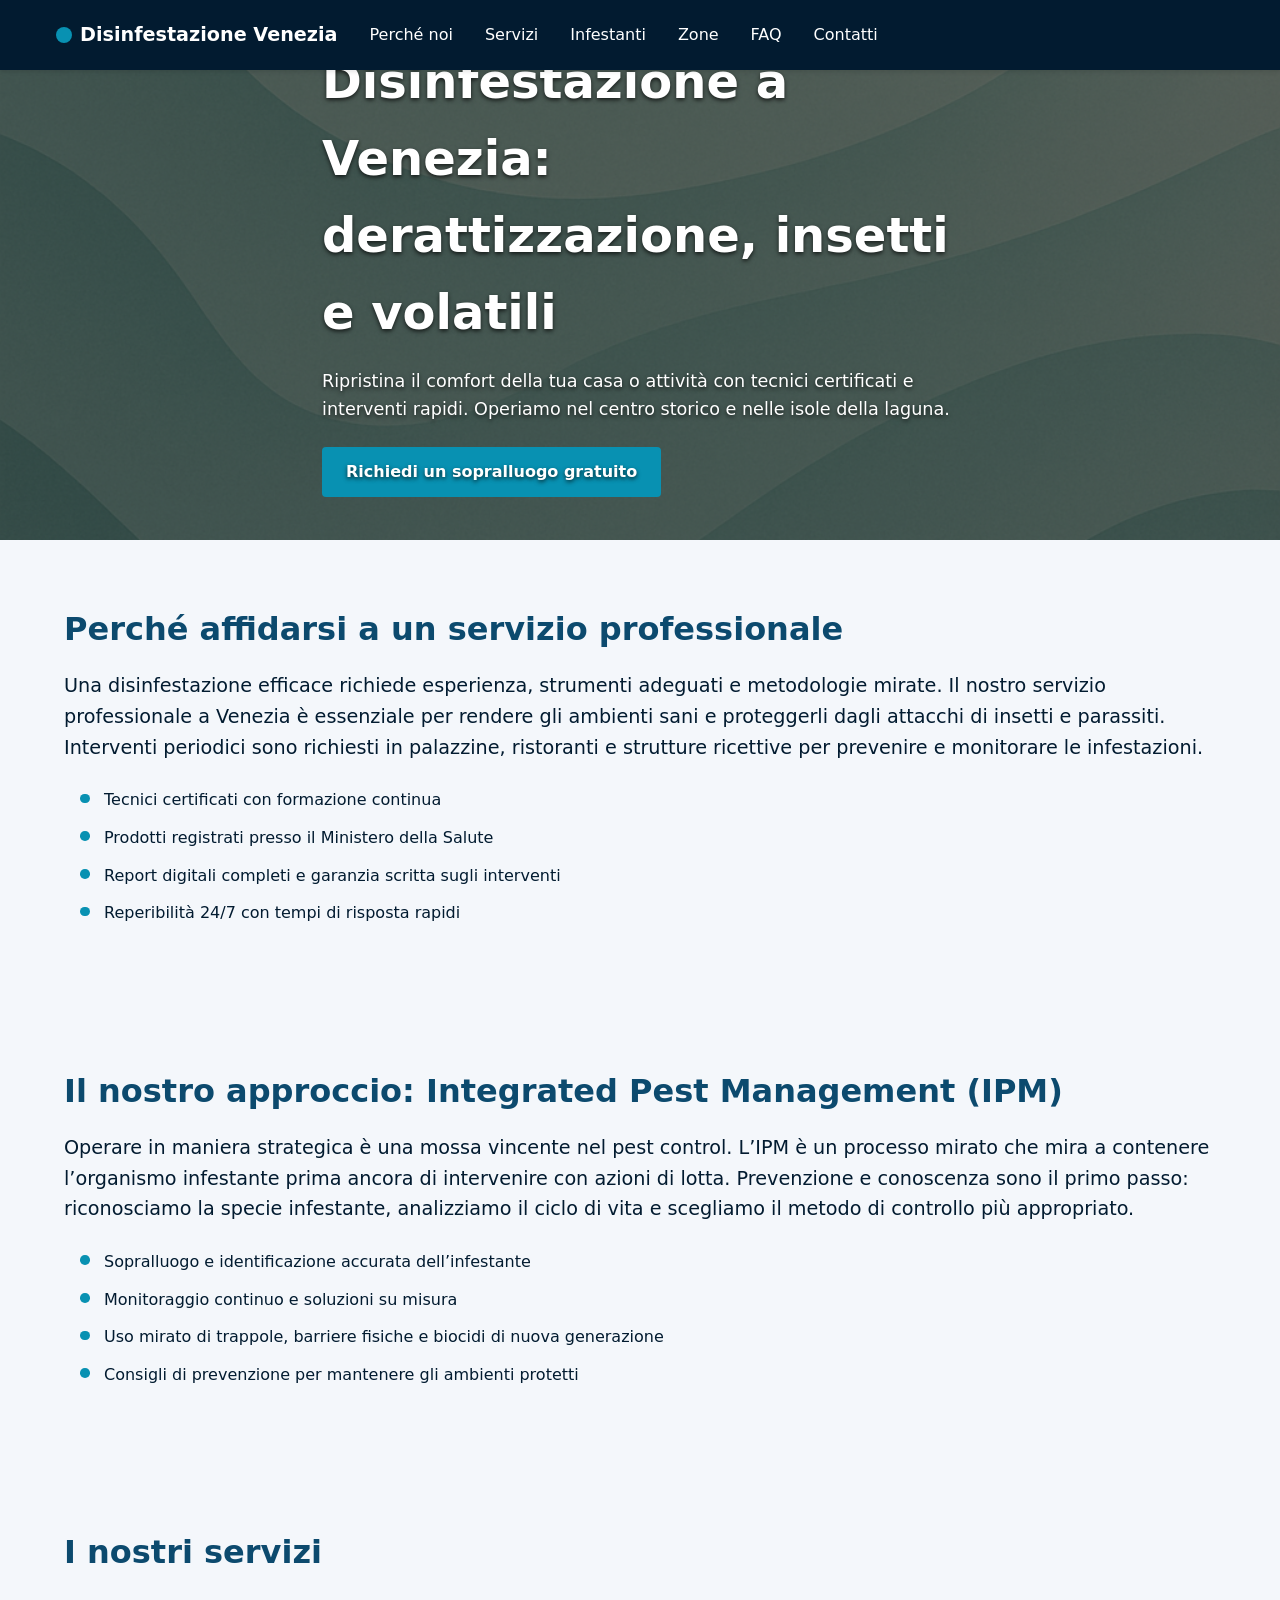
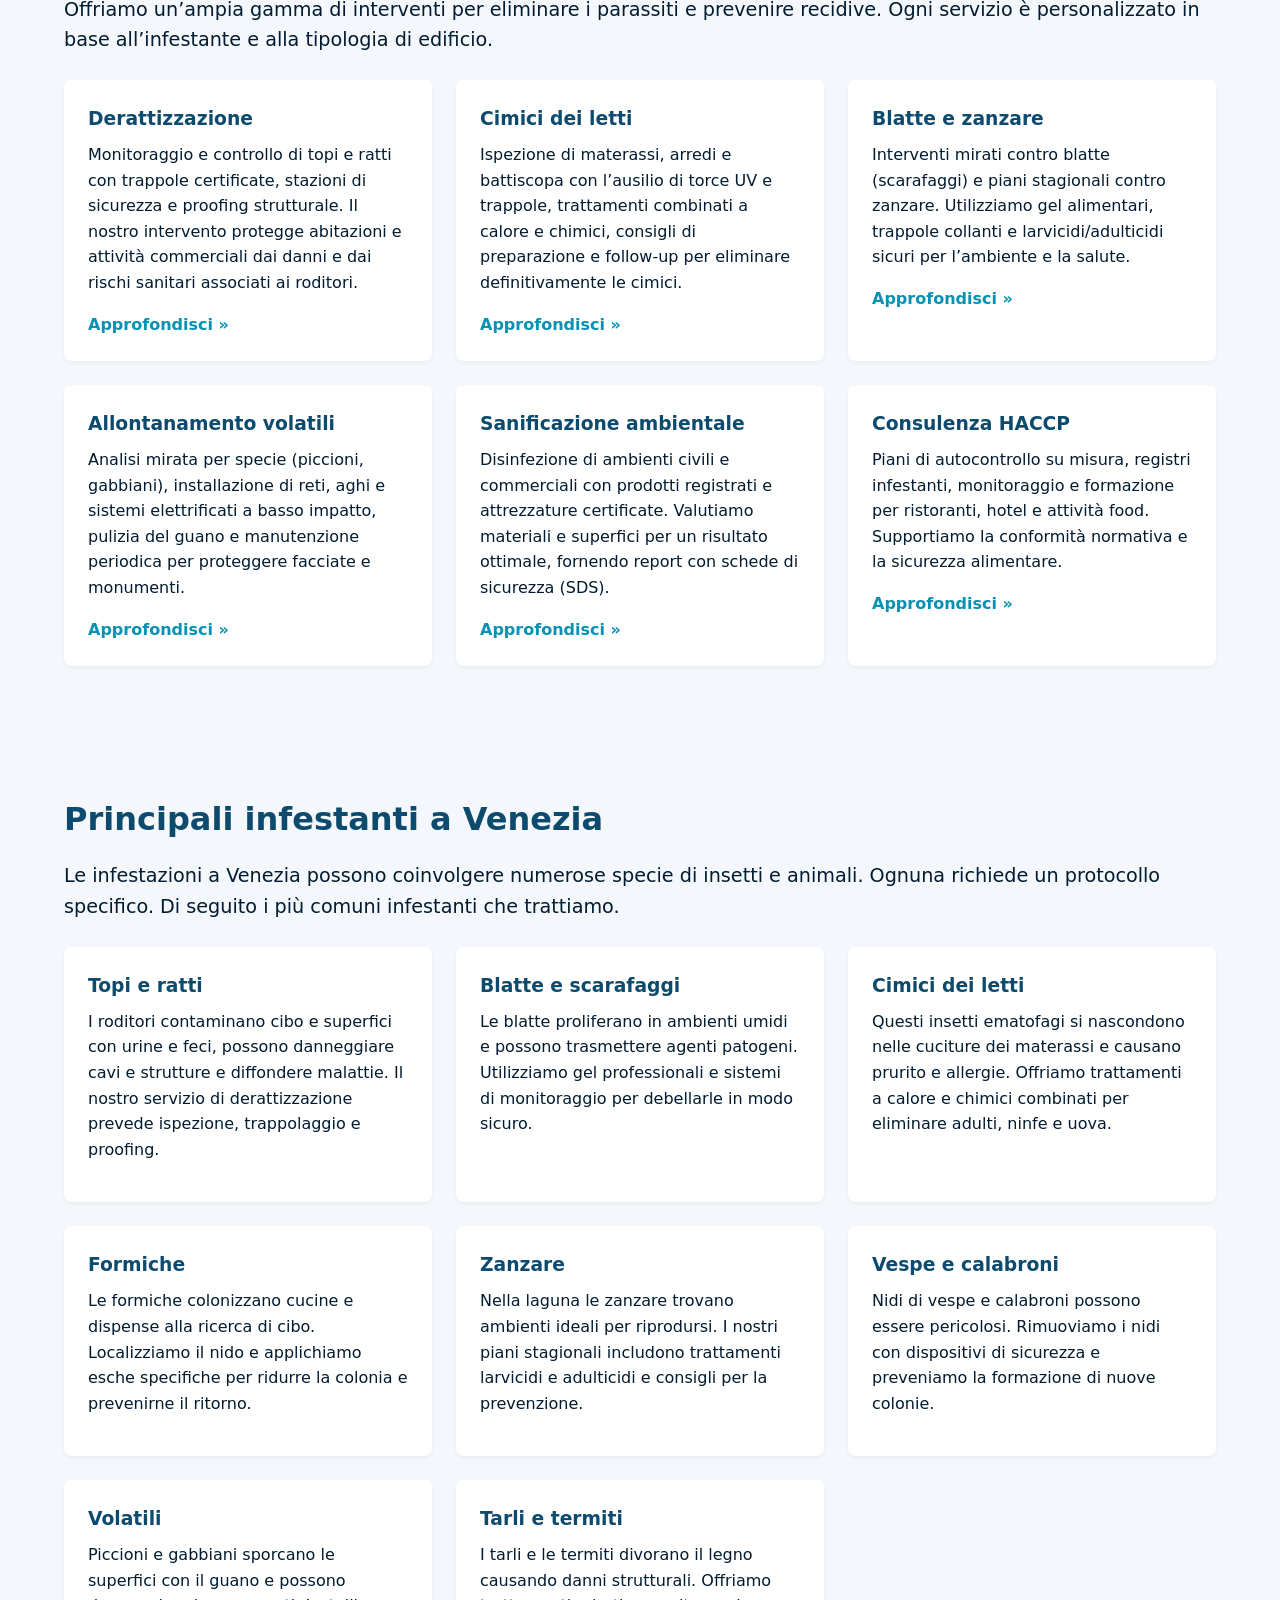
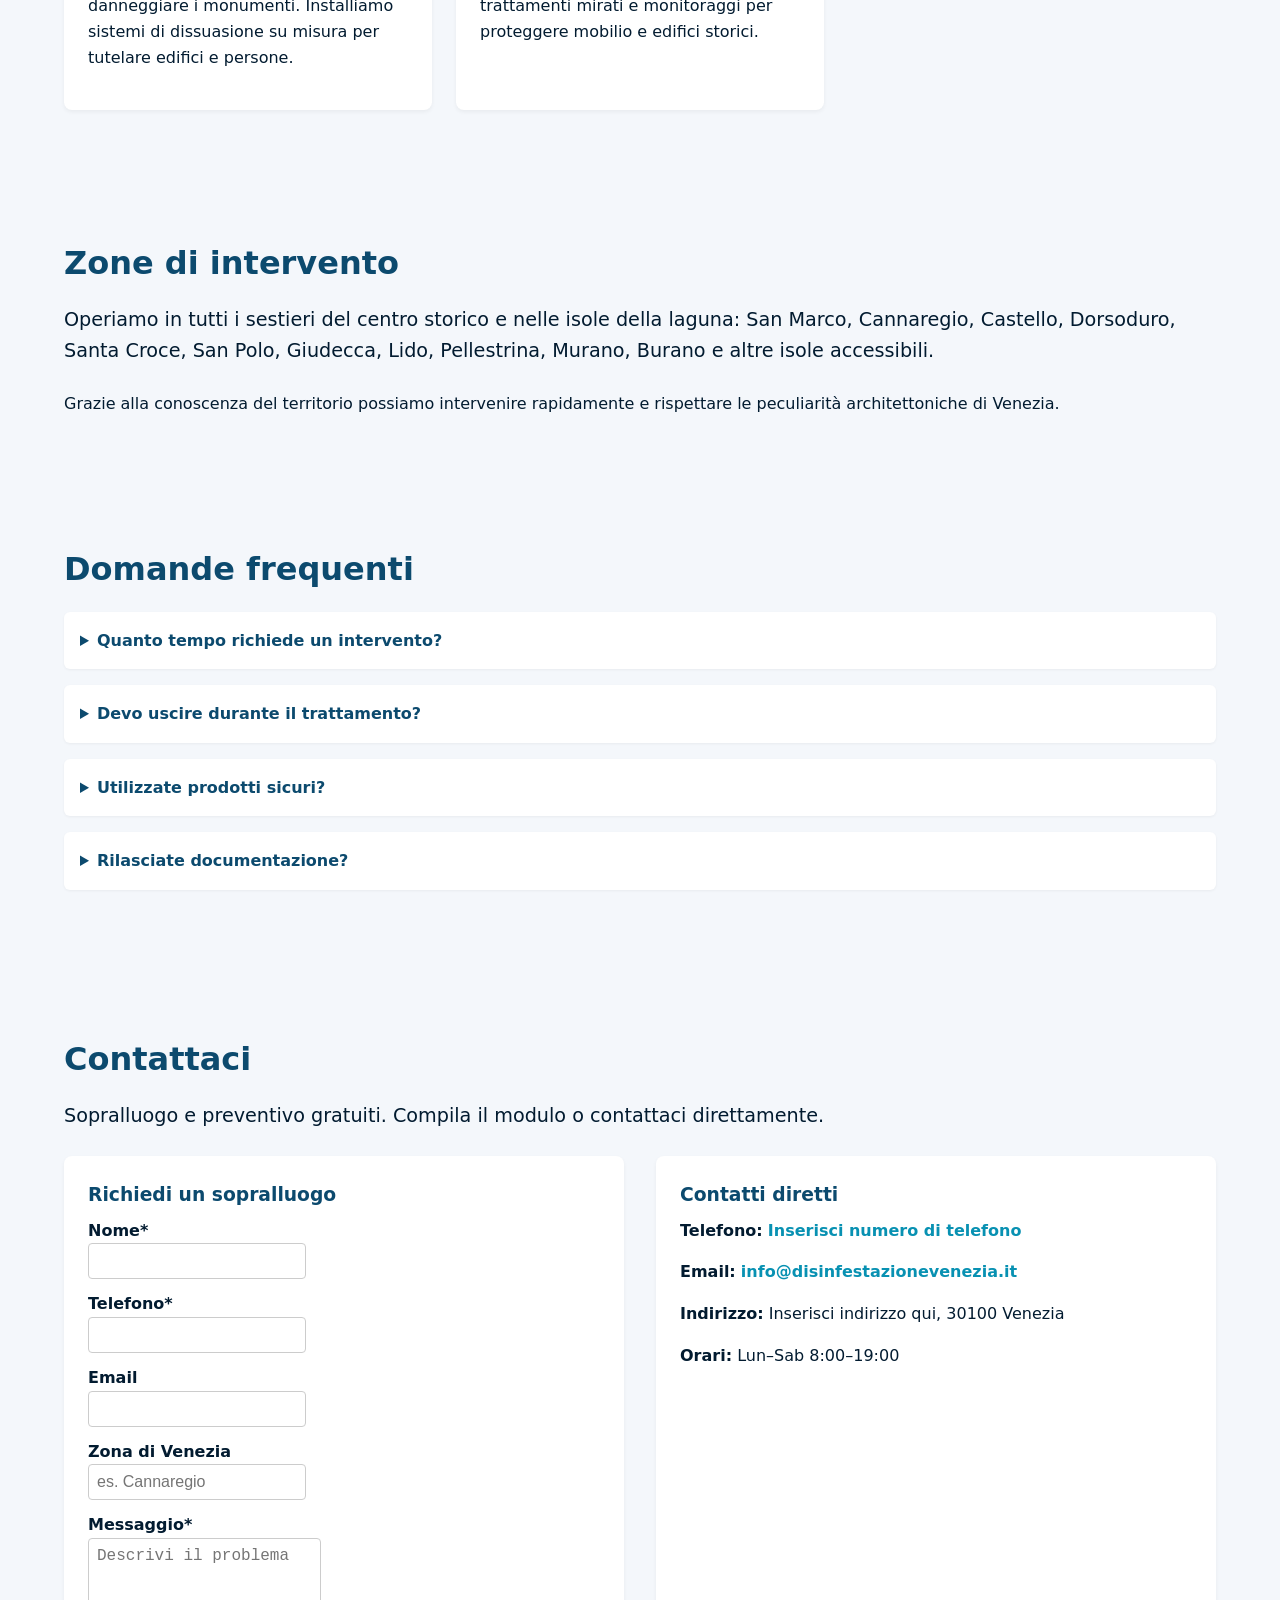
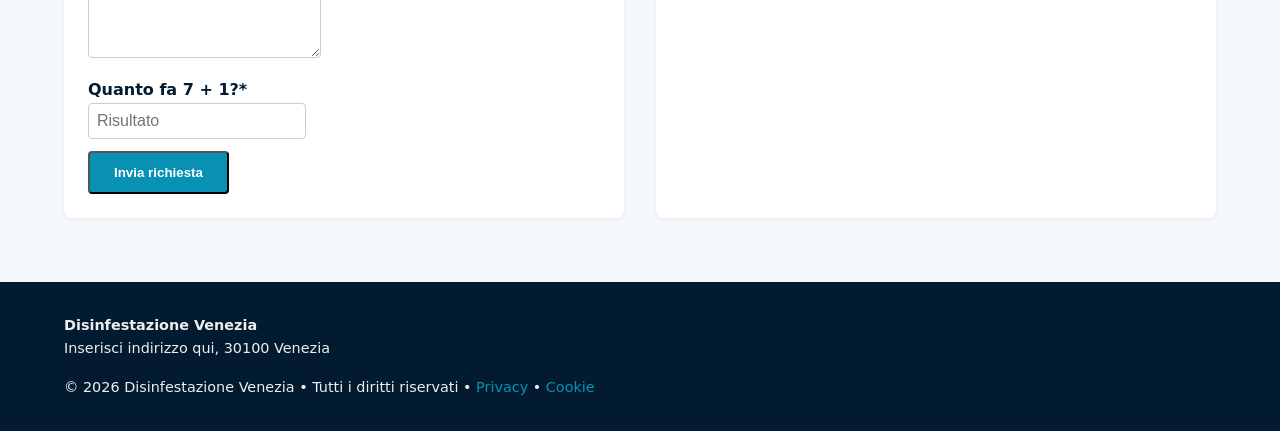
<file: index.html>
<!DOCTYPE html>
<html lang="it">
<head>
  <meta charset="utf-8" />
  <meta name="viewport" content="width=device-width, initial-scale=1" />
  <title>Disinfestazione a Venezia | Derattizzazione, Insetti e Volatili</title>
  <meta name="description" content="Tecnici certificati a Venezia per derattizzazione, disinfestazione da insetti e volatili, sanificazione e consulenza HACCP. Interventi rapidi 24/7 con metodologia IPM e preventivo gratuito." />
  <link rel="canonical" href="https://www.disinfestazionevenezia.it/" />
  <meta name="robots" content="index,follow,max-image-preview:large" />
  <meta property="og:type" content="website" />
  <meta property="og:locale" content="it_IT" />
  <meta property="og:title" content="Disinfestazione a Venezia | Derattizzazione, Insetti e Volatili" />
  <meta property="og:description" content="Servizi professionali di pest control a Venezia: derattizzazione, disinfestazione da insetti, allontanamento volatili, sanificazione e consulenza HACCP. Tecnici certificati e interventi rapidi." />
  <meta property="og:url" content="https://www.disinfestazionevenezia.it/" />
  <link rel="icon" href="assets/img/favicon.ico" />
  <link rel="stylesheet" href="style.css" />
</head>
<body>
  <!-- Navigation -->
  <nav>
    <div class="container" style="display:flex; align-items:center; width:100%;">
      <a href="#" class="brand" aria-label="Disinfestazione Venezia">
        <span class="logo" aria-hidden="true"></span>
        Disinfestazione Venezia
      </a>
      <button class="menu-toggle" aria-label="Apri menù" aria-expanded="false">
        <span></span><span></span><span></span>
      </button>
      <ul role="menubar">
        <li><a href="#perche" role="menuitem">Perché noi</a></li>
        <li><a href="#servizi" role="menuitem">Servizi</a></li>
        <li><a href="#pest-list" role="menuitem">Infestanti</a></li>
        <li><a href="#aree" role="menuitem">Zone</a></li>
        <li><a href="#faq" role="menuitem">FAQ</a></li>
        <li><a href="#contatti" role="menuitem">Contatti</a></li>
      </ul>
    </div>
  </nav>

  <!-- Hero Section -->
  <!--
    The home hero previously used an external unsplash image.  Per richiesta utente
    ora utilizziamo un'immagine di sfondo locale coerente con gli altri servizi.
  -->
  <header class="hero" style="background-image:url('assets/img/hero-volatili.png');">
    <div class="container hero-content">
      <h1>Disinfestazione a Venezia: derattizzazione, insetti e volatili</h1>
      <p class="lead">Ripristina il comfort della tua casa o attività con tecnici certificati e interventi rapidi. Operiamo nel centro storico e nelle isole della laguna.</p>
      <a class="btn" href="#contatti">Richiedi un sopralluogo gratuito</a>
    </div>
  </header>

  <main id="content">
    <!-- Perché scegliere un professionista -->
    <section id="perche">
      <div class="container">
        <h2>Perché affidarsi a un servizio professionale</h2>
        <p class="lead">Una disinfestazione efficace richiede esperienza, strumenti adeguati e metodologie mirate. Il nostro servizio professionale a Venezia è essenziale per rendere gli ambienti sani e proteggerli dagli attacchi di insetti e parassiti. Interventi periodici sono richiesti in palazzine, ristoranti e strutture ricettive per prevenire e monitorare le infestazioni.</p>
        <ul class="bullets">
          <li>Tecnici certificati con formazione continua</li>
          <li>Prodotti registrati presso il Ministero della Salute</li>
          <li>Report digitali completi e garanzia scritta sugli interventi</li>
          <li>Reperibilità 24/7 con tempi di risposta rapidi</li>
        </ul>
      </div>
    </section>

    <!-- Integrated Pest Management -->
    <section id="ipm" style="background-color:var(--colour-light);">
      <div class="container">
        <h2>Il nostro approccio: Integrated Pest Management (IPM)</h2>
        <p class="lead">Operare in maniera strategica è una mossa vincente nel pest control. L’IPM è un processo mirato che mira a contenere l’organismo infestante prima ancora di intervenire con azioni di lotta. Prevenzione e conoscenza sono il primo passo: riconosciamo la specie infestante, analizziamo il ciclo di vita e scegliamo il metodo di controllo più appropriato.</p>
        <ul class="bullets">
          <li>Sopralluogo e identificazione accurata dell’infestante</li>
          <li>Monitoraggio continuo e soluzioni su misura</li>
          <li>Uso mirato di trappole, barriere fisiche e biocidi di nuova generazione</li>
          <li>Consigli di prevenzione per mantenere gli ambienti protetti</li>
        </ul>
      </div>
    </section>

    <!-- Servizi -->
    <section id="servizi">
      <div class="container">
        <h2>I nostri servizi</h2>
        <p class="lead">Offriamo un’ampia gamma di interventi per eliminare i parassiti e prevenire recidive. Ogni servizio è personalizzato in base all’infestante e alla tipologia di edificio.</p>
        <div class="cards">
          <div class="card">
            <h3>Derattizzazione</h3>
            <p>Monitoraggio e controllo di topi e ratti con trappole certificate, stazioni di sicurezza e proofing strutturale. Il nostro intervento protegge abitazioni e attività commerciali dai danni e dai rischi sanitari associati ai roditori.</p>
            <a href="derattizzazione.html">Approfondisci &raquo;</a>
          </div>
          <div class="card">
            <h3>Cimici dei letti</h3>
            <p>Ispezione di materassi, arredi e battiscopa con l’ausilio di torce UV e trappole, trattamenti combinati a calore e chimici, consigli di preparazione e follow‑up per eliminare definitivamente le cimici.</p>
            <a href="cimici-dei-letti.html">Approfondisci &raquo;</a>
          </div>
          <div class="card">
            <h3>Blatte e zanzare</h3>
            <p>Interventi mirati contro blatte (scarafaggi) e piani stagionali contro zanzare. Utilizziamo gel alimentari, trappole collanti e larvicidi/adulticidi sicuri per l’ambiente e la salute.</p>
            <a href="blatte-zanzare.html">Approfondisci &raquo;</a>
          </div>
          <div class="card">
            <h3>Allontanamento volatili</h3>
            <p>Analisi mirata per specie (piccioni, gabbiani), installazione di reti, aghi e sistemi elettrificati a basso impatto, pulizia del guano e manutenzione periodica per proteggere facciate e monumenti.</p>
            <a href="allontanamento-volatili.html">Approfondisci &raquo;</a>
          </div>
          <div class="card">
            <h3>Sanificazione ambientale</h3>
            <p>Disinfezione di ambienti civili e commerciali con prodotti registrati e attrezzature certificate. Valutiamo materiali e superfici per un risultato ottimale, fornendo report con schede di sicurezza (SDS).</p>
            <a href="sanificazione.html">Approfondisci &raquo;</a>
          </div>
          <div class="card">
            <h3>Consulenza HACCP</h3>
            <p>Piani di autocontrollo su misura, registri infestanti, monitoraggio e formazione per ristoranti, hotel e attività food. Supportiamo la conformità normativa e la sicurezza alimentare.</p>
            <a href="haccp.html">Approfondisci &raquo;</a>
          </div>
        </div>
      </div>
    </section>

    <!-- Principal pests list -->
    <section id="pest-list" style="background-color:var(--colour-light);">
      <div class="container">
        <h2>Principali infestanti a Venezia</h2>
        <p class="lead">Le infestazioni a Venezia possono coinvolgere numerose specie di insetti e animali. Ognuna richiede un protocollo specifico. Di seguito i più comuni infestanti che trattiamo.</p>
        <div class="cards">
          <div class="card">
            <h3>Topi e ratti</h3>
            <p>I roditori contaminano cibo e superfici con urine e feci, possono danneggiare cavi e strutture e diffondere malattie. Il nostro servizio di derattizzazione prevede ispezione, trappolaggio e proofing.</p>
          </div>
          <div class="card">
            <h3>Blatte e scarafaggi</h3>
            <p>Le blatte proliferano in ambienti umidi e possono trasmettere agenti patogeni. Utilizziamo gel professionali e sistemi di monitoraggio per debellarle in modo sicuro.</p>
          </div>
          <div class="card">
            <h3>Cimici dei letti</h3>
            <p>Questi insetti ematofagi si nascondono nelle cuciture dei materassi e causano prurito e allergie. Offriamo trattamenti a calore e chimici combinati per eliminare adulti, ninfe e uova.</p>
          </div>
          <div class="card">
            <h3>Formiche</h3>
            <p>Le formiche colonizzano cucine e dispense alla ricerca di cibo. Localizziamo il nido e applichiamo esche specifiche per ridurre la colonia e prevenirne il ritorno.</p>
          </div>
          <div class="card">
            <h3>Zanzare</h3>
            <p>Nella laguna le zanzare trovano ambienti ideali per riprodursi. I nostri piani stagionali includono trattamenti larvicidi e adulticidi e consigli per la prevenzione.</p>
          </div>
          <div class="card">
            <h3>Vespe e calabroni</h3>
            <p>Nidi di vespe e calabroni possono essere pericolosi. Rimuoviamo i nidi con dispositivi di sicurezza e preveniamo la formazione di nuove colonie.</p>
          </div>
          <div class="card">
            <h3>Volatili</h3>
            <p>Piccioni e gabbiani sporcano le superfici con il guano e possono danneggiare i monumenti. Installiamo sistemi di dissuasione su misura per tutelare edifici e persone.</p>
          </div>
          <div class="card">
            <h3>Tarli e termiti</h3>
            <p>I tarli e le termiti divorano il legno causando danni strutturali. Offriamo trattamenti mirati e monitoraggi per proteggere mobilio e edifici storici.</p>
          </div>
        </div>
      </div>
    </section>

    <!-- Zone di intervento -->
    <section id="aree">
      <div class="container">
        <h2>Zone di intervento</h2>
        <p class="lead">Operiamo in tutti i sestieri del centro storico e nelle isole della laguna: San Marco, Cannaregio, Castello, Dorsoduro, Santa Croce, San Polo, Giudecca, Lido, Pellestrina, Murano, Burano e altre isole accessibili.</p>
        <p>Grazie alla conoscenza del territorio possiamo intervenire rapidamente e rispettare le peculiarità architettoniche di Venezia.</p>
      </div>
    </section>

    <!-- Domande frequenti -->
    <section id="faq" style="background-color:var(--colour-light);">
      <div class="container">
        <h2>Domande frequenti</h2>
        <details>
          <summary>Quanto tempo richiede un intervento?</summary>
          <p>Nel centro storico e nelle isole principali riusciamo ad intervenire in giornata. Per urgenze offriamo reperibilità 24/7 e comunicazione dei tempi di rientro.</p>
        </details>
        <details>
          <summary>Devo uscire durante il trattamento?</summary>
          <p>Dipende dalla tipologia di intervento. Se utilizziamo prodotti chimici indicheremo i tempi di rientro sicuri nella conferma d’intervento.</p>
        </details>
        <details>
          <summary>Utilizzate prodotti sicuri?</summary>
          <p>Sì. Adottiamo principi IPM e utilizziamo biocidi registrati presso il Ministero della Salute. Riduciamo l’uso di sostanze chimiche attraverso prevenzione e monitoraggio.</p>
        </details>
        <details>
          <summary>Rilasciate documentazione?</summary>
          <p>Forniamo report digitali con foto, schede di sicurezza e planimetrie dei punti esca. Per le attività food predisponiamo registri infestanti e documentazione HACCP.</p>
        </details>
      </div>
    </section>

    <!-- Contatti -->
    <section id="contatti">
      <div class="container">
        <h2>Contattaci</h2>
        <p class="lead">Sopralluogo e preventivo gratuiti. Compila il modulo o contattaci direttamente.</p>
        <div class="cards" style="grid-template-columns: 1fr 1fr; gap:2rem;">
          <div class="card">
            <h3>Richiedi un sopralluogo</h3>
            <form action="https://formspree.io/f/yourFormID" method="POST" novalidate>
              <label>Nome*<br><input type="text" name="nome" required autocomplete="name" /></label>
              <label>Telefono*<br><input type="tel" name="telefono" required autocomplete="tel" /></label>
              <label>Email<br><input type="email" name="email" autocomplete="email" /></label>
              <label>Zona di Venezia<br><input type="text" name="zona" placeholder="es. Cannaregio" /></label>
              <label>Messaggio*<br><textarea name="messaggio" required rows="4" placeholder="Descrivi il problema"></textarea></label>
              <label>Quanto fa <span class="captcha-a">?</span> + <span class="captcha-b">?</span>?*<br><input type="number" name="captcha_input" required placeholder="Risultato" /></label>
              <input type="hidden" name="captcha_expected" class="captcha-expected" value="" />
              <input type="hidden" name="source" value="Website" />
              <button class="btn" type="submit">Invia richiesta</button>
            </form>
          </div>
          <div class="card">
            <h3>Contatti diretti</h3>
            <p><strong>Telefono:</strong> <a href="tel:+39XXXXXXXXX">Inserisci numero di telefono</a></p>
            <p><strong>Email:</strong> <a href="mailto:info@disinfestazionevenezia.it">info@disinfestazionevenezia.it</a></p>
            <p><strong>Indirizzo:</strong> Inserisci indirizzo qui, 30100 Venezia</p>
            <p><strong>Orari:</strong> Lun–Sab 8:00–19:00</p>
          </div>
        </div>
      </div>
    </section>
  </main>

  <!-- Footer -->
  <footer>
    <div class="container">
      <div class="footer-cols">
        <div>
          <strong>Disinfestazione Venezia</strong><br />
          <span>Inserisci indirizzo qui, 30100 Venezia</span>
        </div>
        <div>
          © <span id="year">2025</span> Disinfestazione Venezia • Tutti i diritti riservati • <a href="#">Privacy</a> • <a href="#">Cookie</a>
        </div>
      </div>
    </div>
  </footer>

  <!-- Structured Data -->
  <script type="application/ld+json">
    {
      "@context": "https://schema.org",
      "@type": "LocalBusiness",
      "name": "Disinfestazione Venezia",
      "url": "https://www.disinfestazionevenezia.it/",
      "email": "info@disinfestazionevenezia.it",
      "address": {
        "@type": "PostalAddress",
        "streetAddress": "Inserisci indirizzo qui",
        "addressLocality": "Venezia",
        "postalCode": "30100",
        "addressCountry": "IT"
      },
      "openingHours": "Mo-Sa 08:00-19:00",
      "priceRange": "€€",
      "areaServed": [
        "Venezia","San Marco","Cannaregio","Castello","Dorsoduro","San Polo","Santa Croce","Giudecca","Lido","Murano","Burano","Pellestrina"
      ]
    }
  </script>
  <script type="application/ld+json">
    {
      "@context": "https://schema.org",
      "@type": "OfferCatalog",
      "name": "Servizi di disinfestazione a Venezia",
      "itemListElement": [
        {"@type": "Offer", "itemOffered": {"@type": "Service", "name": "Derattizzazione"}},
        {"@type": "Offer", "itemOffered": {"@type": "Service", "name": "Disinfestazione cimici dei letti"}},
        {"@type": "Offer", "itemOffered": {"@type": "Service", "name": "Disinfestazione blatte e zanzare"}},
        {"@type": "Offer", "itemOffered": {"@type": "Service", "name": "Allontanamento volatili"}},
        {"@type": "Offer", "itemOffered": {"@type": "Service", "name": "Sanificazione ambientale"}},
        {"@type": "Offer", "itemOffered": {"@type": "Service", "name": "Consulenza HACCP"}}
      ]
    }
  </script>
  <script type="application/ld+json">
    {
      "@context": "https://schema.org",
      "@type": "BreadcrumbList",
      "itemListElement": [
        {"@type": "ListItem", "position": 1, "name": "Home", "item": "https://www.disinfestazionevenezia.it/"}
      ]
    }
  </script>

  <script src="script.js" defer></script>
  <script>
    // update year in footer
    document.addEventListener('DOMContentLoaded', function() {
      const yearSpan = document.getElementById('year');
      if (yearSpan) {
        yearSpan.textContent = new Date().getFullYear();
      }
    });
  </script>
</body>
</html>
</file>
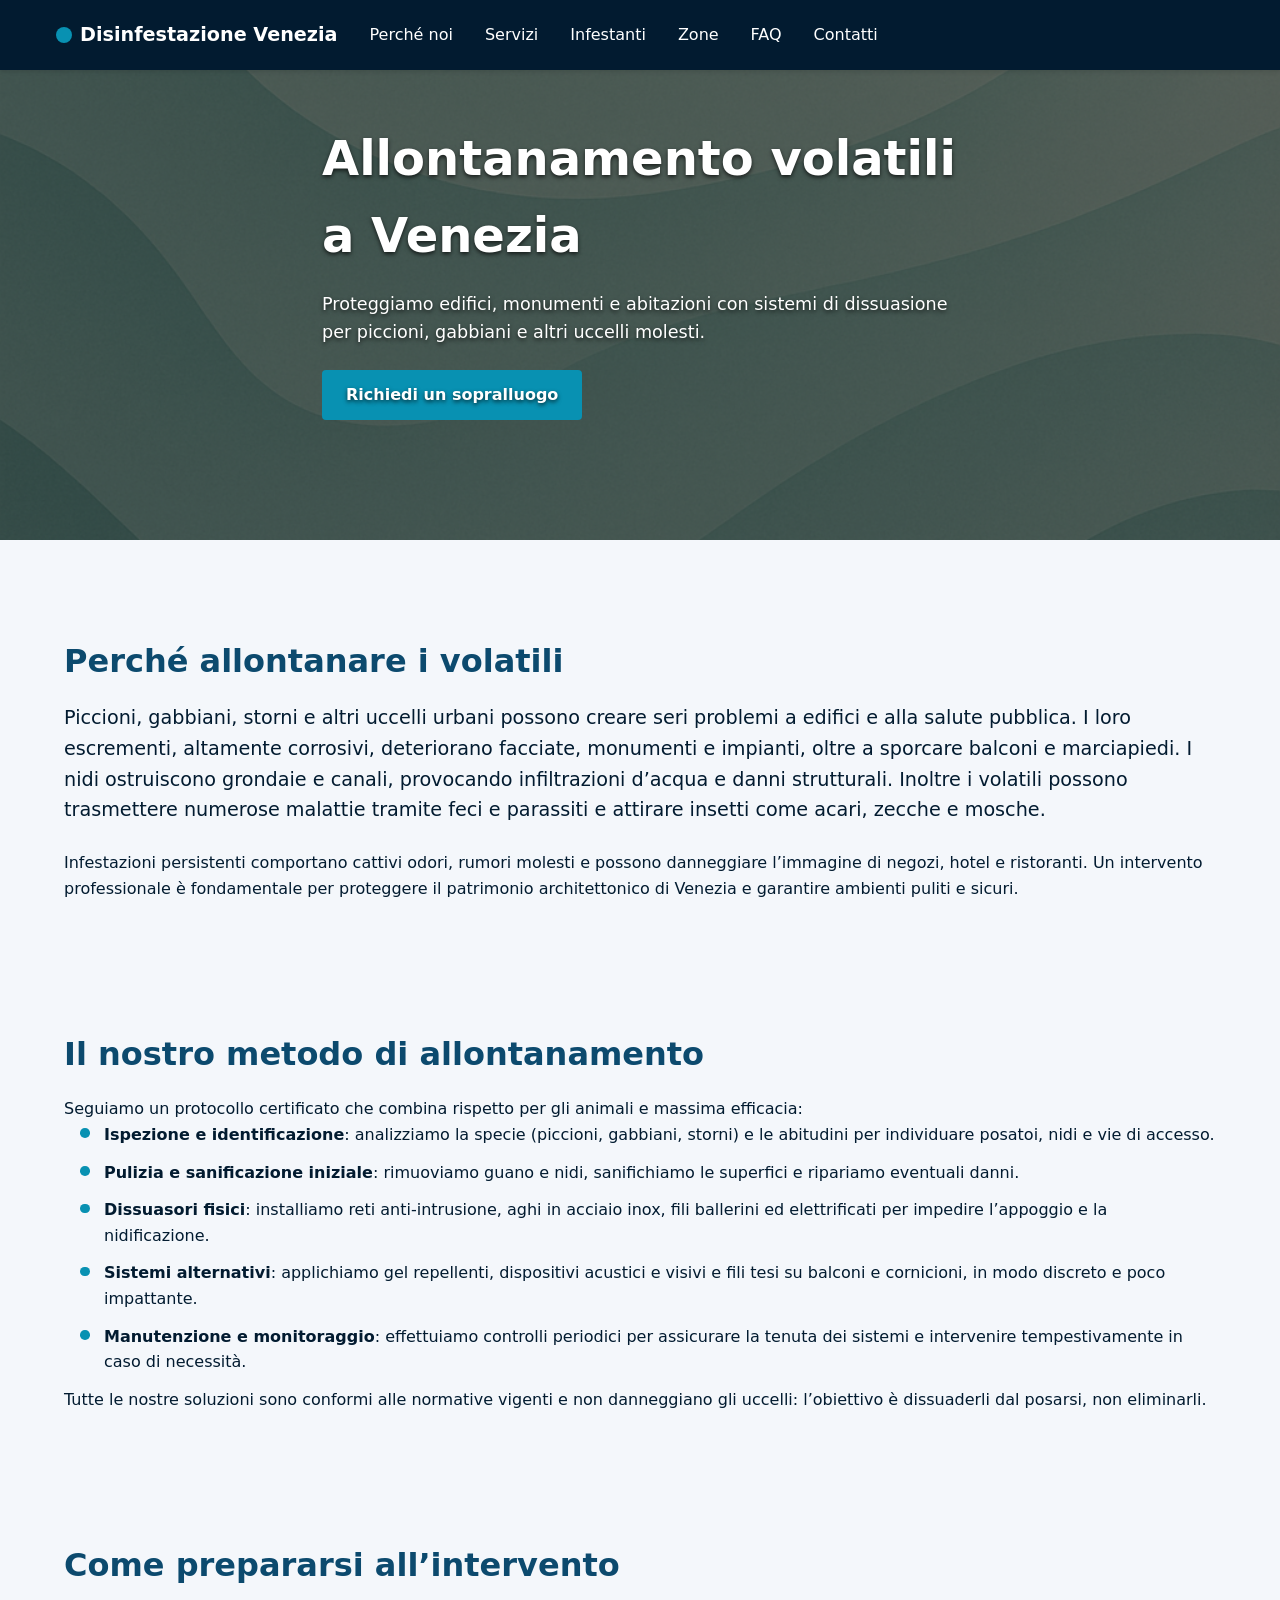
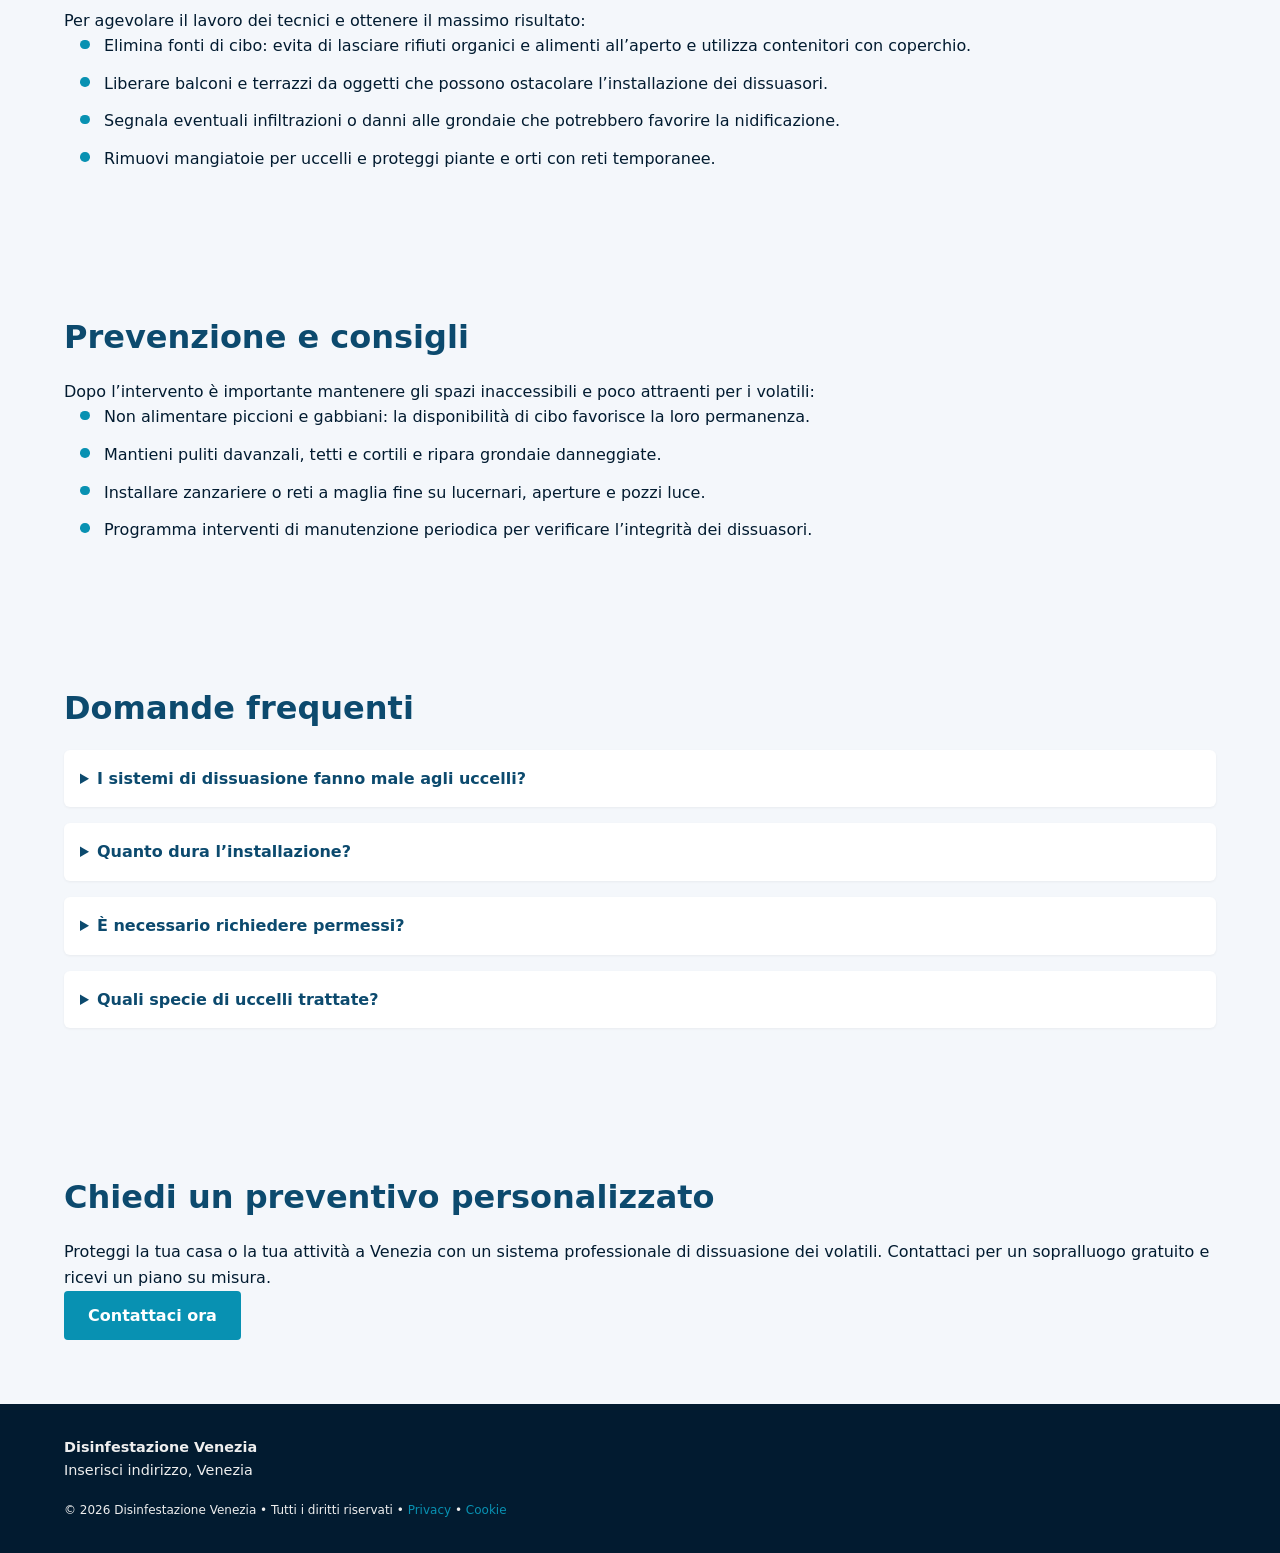
<file: allontanamento-volatili.html>
<!DOCTYPE html>
<html lang="it">
<head>
  <meta charset="utf-8" />
  <meta name="viewport" content="width=device-width, initial-scale=1" />
  <title>Allontanamento volatili a Venezia | Dissuasione Piccioni e Gabbiani</title>
  <meta name="description" content="Servizio professionale di allontanamento volatili a Venezia. Installiamo reti, dissuasori e sistemi elettrificati per proteggere edifici da piccioni, gabbiani e altri uccelli." />
  <link rel="canonical" href="https://www.disinfestazionevenezia.it/allontanamento-volatili.html" />
  <meta name="robots" content="index,follow,max-image-preview:large" />
  <meta property="og:type" content="website" />
  <meta property="og:locale" content="it_IT" />
  <meta property="og:title" content="Allontanamento volatili a Venezia" />
  <meta property="og:description" content="Interventi professionali per dissuadere piccioni, gabbiani e altri uccelli molesti. Proteggi i tuoi edifici e monumenti a Venezia con reti, aghi e sistemi su misura." />
  <meta property="og:url" content="https://www.disinfestazionevenezia.it/allontanamento-volatili.html" />
  <link rel="icon" href="assets/img/favicon.ico" />
  <link rel="stylesheet" href="style.css" />
</head>
<body>
  <!-- Navigazione -->
  <nav aria-label="Navigazione principale">
    <div class="container" style="display:flex;align-items:center;width:100%;">
      <a href="index.html" class="brand" aria-label="Home Disinfestazione Venezia">
        <span class="logo" aria-hidden="true"></span>
        Disinfestazione&nbsp;Venezia
      </a>
      <button class="menu-toggle" aria-label="Apri menù" aria-expanded="false">
        <span></span><span></span><span></span>
      </button>
      <ul role="menubar">
        <li><a href="index.html#perche" role="menuitem">Perché noi</a></li>
        <li><a href="index.html#servizi" role="menuitem">Servizi</a></li>
        <li><a href="index.html#pest-list" role="menuitem">Infestanti</a></li>
        <li><a href="index.html#aree" role="menuitem">Zone</a></li>
        <li><a href="index.html#faq" role="menuitem">FAQ</a></li>
        <li><a href="index.html#contatti" role="menuitem">Contatti</a></li>
      </ul>
    </div>
  </nav>

  <!-- Hero -->
  <header class="hero" style="background-image:url('assets/img/hero-volatili.png');">
    <div class="container hero-content">
      <h1>Allontanamento volatili a Venezia</h1>
      <p class="lead">Proteggiamo edifici, monumenti e abitazioni con sistemi di dissuasione per piccioni, gabbiani e altri uccelli molesti.</p>
      <a class="btn" href="index.html#contatti">Richiedi un sopralluogo</a>
    </div>
  </header>

  <main class="container" style="margin-top:2rem;">
    <!-- Perché allontanare i volatili -->
    <section>
      <h2>Perché allontanare i volatili</h2>
      <p class="lead">Piccioni, gabbiani, storni e altri uccelli urbani possono creare seri problemi a edifici e alla salute pubblica. I loro escrementi, altamente corrosivi, deteriorano facciate, monumenti e impianti, oltre a sporcare balconi e marciapiedi. I nidi ostruiscono grondaie e canali, provocando infiltrazioni d’acqua e danni strutturali. Inoltre i volatili possono trasmettere numerose malattie tramite feci e parassiti e attirare insetti come acari, zecche e mosche.</p>
      <p>Infestazioni persistenti comportano cattivi odori, rumori molesti e possono danneggiare l’immagine di negozi, hotel e ristoranti. Un intervento professionale è fondamentale per proteggere il patrimonio architettonico di Venezia e garantire ambienti puliti e sicuri.</p>
    </section>

    <!-- Metodo di dissuasione -->
    <section>
      <h2>Il nostro metodo di allontanamento</h2>
      <p>Seguiamo un protocollo certificato che combina rispetto per gli animali e massima efficacia:</p>
      <ul class="bullets">
        <li><strong>Ispezione e identificazione</strong>: analizziamo la specie (piccioni, gabbiani, storni) e le abitudini per individuare posatoi, nidi e vie di accesso.</li>
        <li><strong>Pulizia e sanificazione iniziale</strong>: rimuoviamo guano e nidi, sanifichiamo le superfici e ripariamo eventuali danni.</li>
        <li><strong>Dissuasori fisici</strong>: installiamo reti anti‑intrusione, aghi in acciaio inox, fili ballerini ed elettrificati per impedire l’appoggio e la nidificazione.</li>
        <li><strong>Sistemi alternativi</strong>: applichiamo gel repellenti, dispositivi acustici e visivi e fili tesi su balconi e cornicioni, in modo discreto e poco impattante.</li>
        <li><strong>Manutenzione e monitoraggio</strong>: effettuiamo controlli periodici per assicurare la tenuta dei sistemi e intervenire tempestivamente in caso di necessità.</li>
      </ul>
      <p>Tutte le nostre soluzioni sono conformi alle normative vigenti e non danneggiano gli uccelli: l’obiettivo è dissuaderli dal posarsi, non eliminarli.</p>
    </section>

    <!-- Preparazione -->
    <section>
      <h2>Come prepararsi all’intervento</h2>
      <p>Per agevolare il lavoro dei tecnici e ottenere il massimo risultato:</p>
      <ul class="bullets">
        <li>Elimina fonti di cibo: evita di lasciare rifiuti organici e alimenti all’aperto e utilizza contenitori con coperchio.</li>
        <li>Liberare balconi e terrazzi da oggetti che possono ostacolare l’installazione dei dissuasori.</li>
        <li>Segnala eventuali infiltrazioni o danni alle grondaie che potrebbero favorire la nidificazione.</li>
        <li>Rimuovi mangiatoie per uccelli e proteggi piante e orti con reti temporanee.</li>
      </ul>
    </section>

    <!-- Prevenzione e consigli -->
    <section>
      <h2>Prevenzione e consigli</h2>
      <p>Dopo l’intervento è importante mantenere gli spazi inaccessibili e poco attraenti per i volatili:</p>
      <ul class="bullets">
        <li>Non alimentare piccioni e gabbiani: la disponibilità di cibo favorisce la loro permanenza.</li>
        <li>Mantieni puliti davanzali, tetti e cortili e ripara grondaie danneggiate.</li>
        <li>Installare zanzariere o reti a maglia fine su lucernari, aperture e pozzi luce.</li>
        <li>Programma interventi di manutenzione periodica per verificare l’integrità dei dissuasori.</li>
      </ul>
    </section>

    <!-- FAQ -->
    <section>
      <h2>Domande frequenti</h2>
      <details>
        <summary>I sistemi di dissuasione fanno male agli uccelli?</summary>
        <p>No. Tutti i sistemi che installiamo sono studiati per impedire l’appoggio o la nidificazione senza ferire o uccidere gli animali. Reti, aghi e fili vengono scelti in base al contesto e alla specie da allontanare.</p>
      </details>
      <details>
        <summary>Quanto dura l’installazione?</summary>
        <p>Dipende dalle dimensioni e dalla complessità della struttura. In genere una giornata è sufficiente per installare i dissuasori su balconi e cornicioni di un’abitazione privata; per edifici storici o superfici estese potrebbe essere necessario più tempo.</p>
      </details>
      <details>
        <summary>È necessario richiedere permessi?</summary>
        <p>Per la maggior parte degli edifici privati non sono necessari permessi. Su beni vincolati o monumenti sarà necessario richiedere l’autorizzazione alla Soprintendenza: ci occupiamo noi della documentazione e della scelta dei sistemi compatibili con il decoro architettonico.</p>
      </details>
      <details>
        <summary>Quali specie di uccelli trattate?</summary>
        <p>Interveniamo principalmente su piccioni, gabbiani, storni e passeri urbani, ma possiamo studiare soluzioni personalizzate anche per altre specie sinantrope che creano problemi negli ambienti urbani e industriali.</p>
      </details>
    </section>

    <!-- CTA -->
    <section>
      <h2>Chiedi un preventivo personalizzato</h2>
      <p>Proteggi la tua casa o la tua attività a Venezia con un sistema professionale di dissuasione dei volatili. Contattaci per un sopralluogo gratuito e ricevi un piano su misura.</p>
      <a class="btn" href="index.html#contatti">Contattaci ora</a>
    </section>
  </main>

  <!-- Footer -->
  <footer role="contentinfo">
    <div class="container footer-cols">
      <div>
        <strong>Disinfestazione&nbsp;Venezia</strong><br />
        <span><!-- placeholder --> Inserisci indirizzo, Venezia</span>
      </div>
      <div>
        <small>© <span id="year"></span> Disinfestazione&nbsp;Venezia • Tutti i diritti riservati • <a href="privacy.html">Privacy</a> • <a href="cookie.html">Cookie</a></small>
      </div>
    </div>
  </footer>

  <!-- Structured data -->
  <script type="application/ld+json">
  {
    "@context": "https://schema.org",
    "@type": "Service",
    "name": "Allontanamento volatili a Venezia",
    "serviceType": "Allontanamento volatili",
    "areaServed": "Venezia",
    "provider": {
      "@type": "LocalBusiness",
      "name": "Disinfestazione Venezia",
      "url": "https://www.disinfestazionevenezia.it/"
    }
  }
  </script>

  <script src="script.js" defer></script>
  <script>
    // Aggiorna l'anno nel footer
    document.addEventListener('DOMContentLoaded', () => {
      const yearSpan = document.getElementById('year');
      if (yearSpan) {
        yearSpan.textContent = new Date().getFullYear();
      }
    });
  </script>
</body>
</html>
</file>
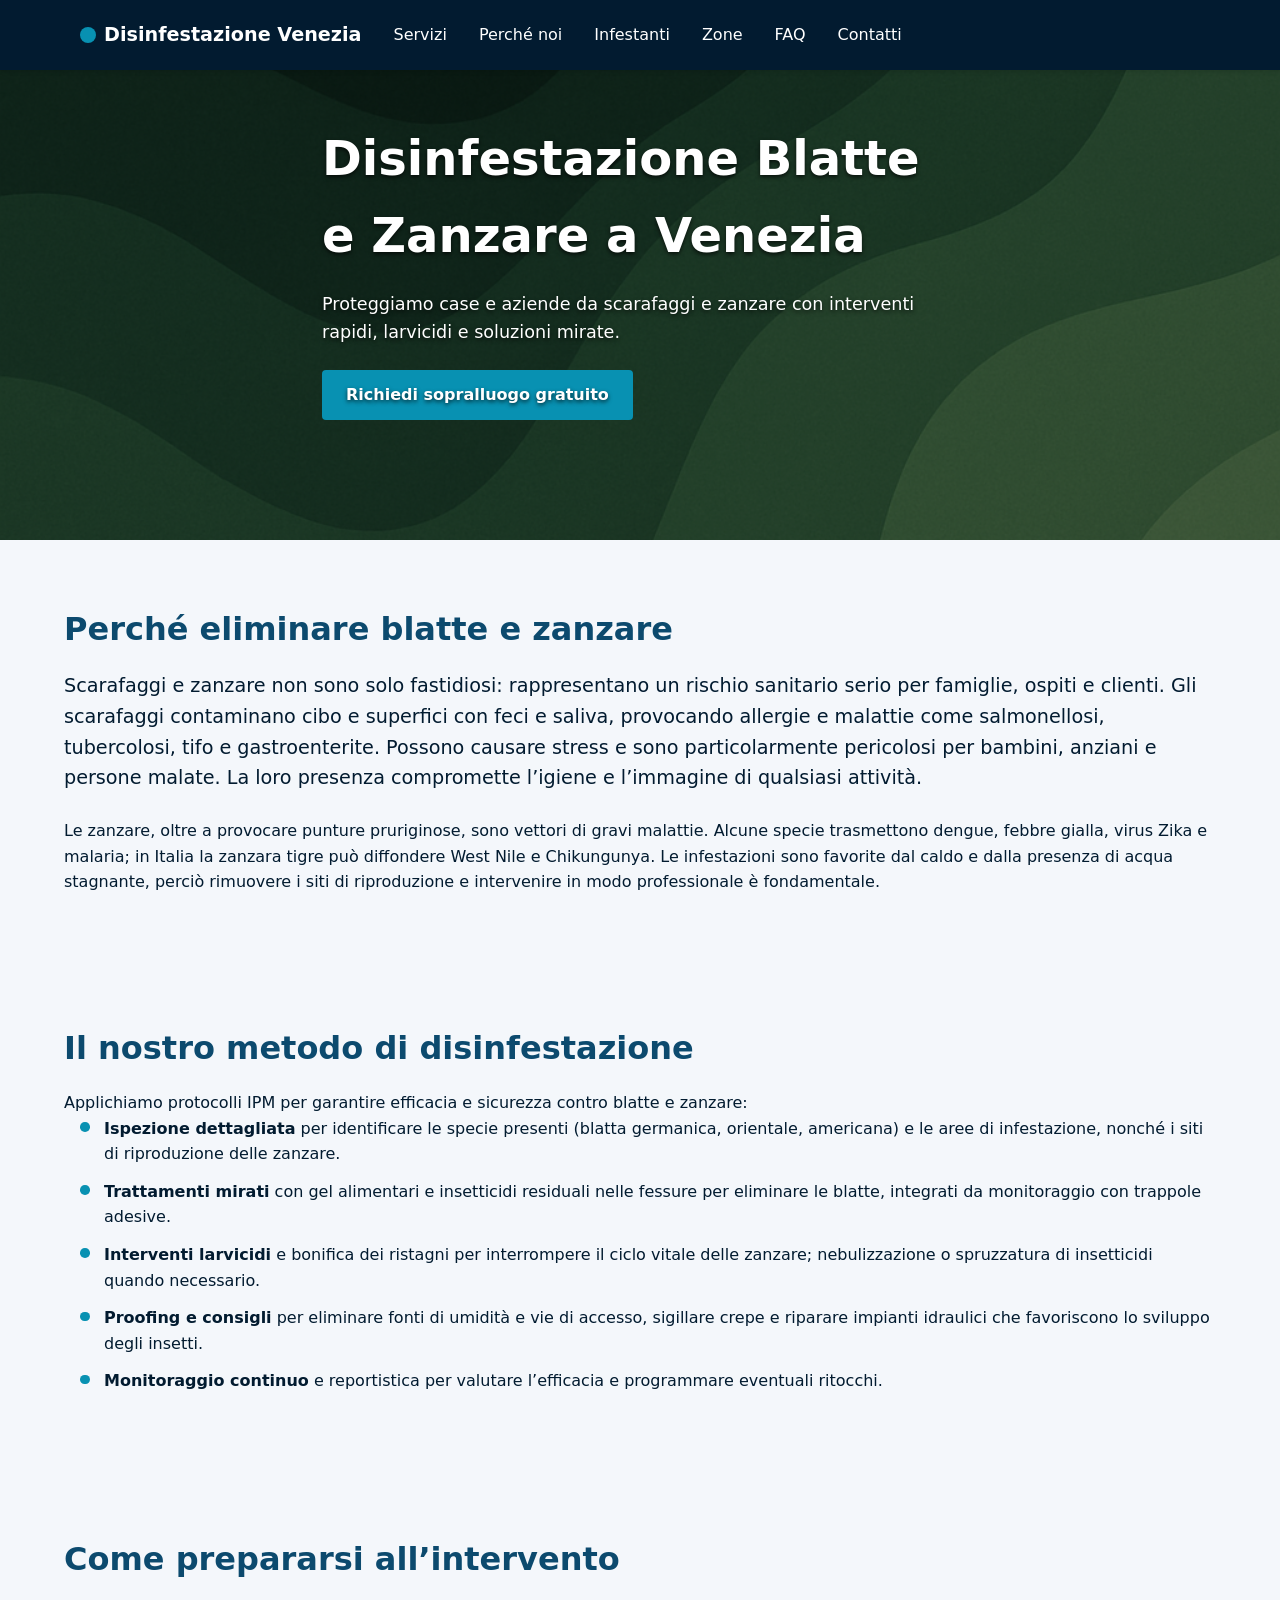
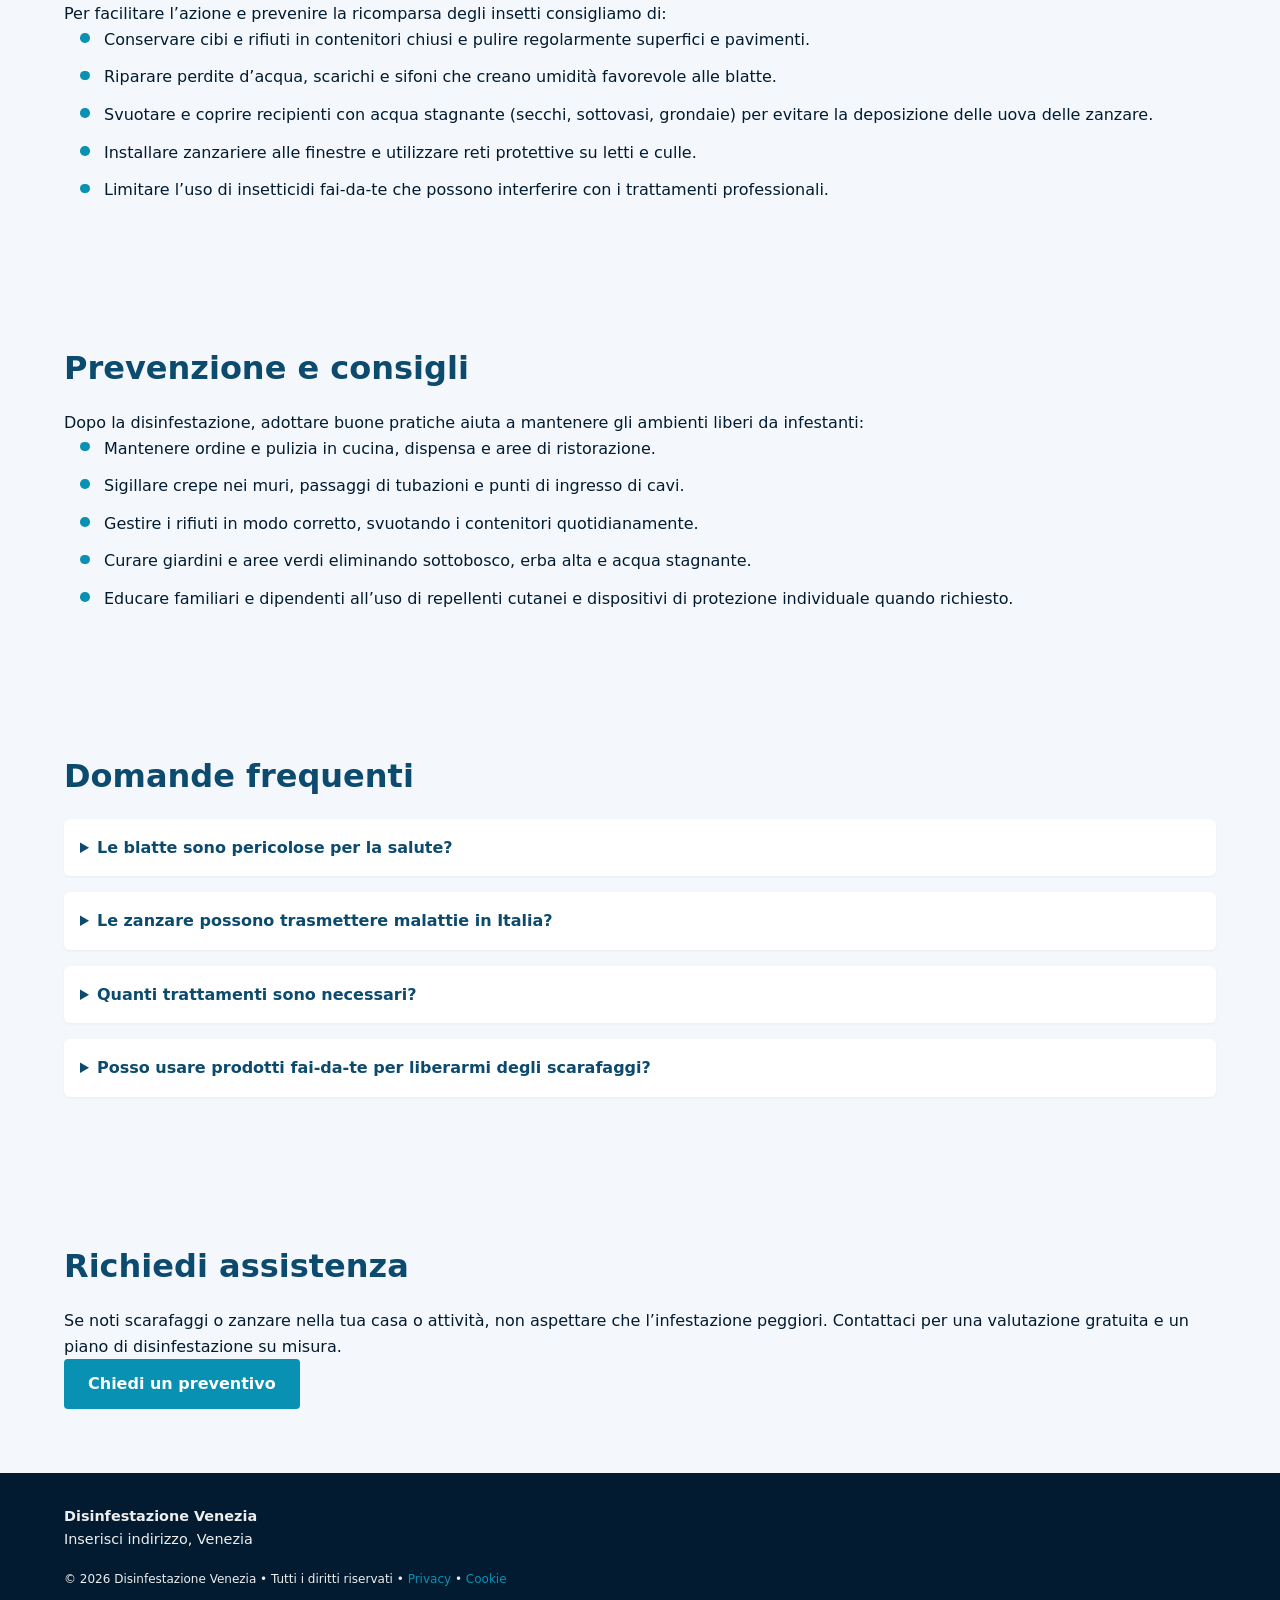
<file: blatte-zanzare.html>
<!DOCTYPE html>
<html lang="it">
<head>
  <meta charset="utf-8" />
  <meta name="viewport" content="width=device-width, initial-scale=1" />
  <title>Disinfestazione Blatte e Zanzare a Venezia | Servizi Professionali</title>
  <meta name="description" content="Interventi rapidi contro blatte e zanzare a Venezia. Eliminazione di scarafaggi e zanzare con metodi sicuri, trattamenti larvicidi e consulenza preventiva IPM." />
  <link rel="canonical" href="https://www.disinfestazionevenezia.it/blatte-zanzare.html" />
  <link rel="icon" href="assets/img/favicon.ico" />
  <meta name="robots" content="index,follow,max-image-preview:large" />
  <meta property="og:type" content="website" />
  <meta property="og:locale" content="it_IT" />
  <meta property="og:title" content="Disinfestazione Blatte e Zanzare a Venezia" />
  <meta property="og:description" content="Blatte e zanzare possono trasmettere malattie e contaminare ambienti. Operiamo a Venezia con tecniche integrate, larvicidi e dispositivi sicuri." />
  <meta property="og:url" content="https://www.disinfestazionevenezia.it/blatte-zanzare.html" />
  <link rel="stylesheet" href="style.css" />
</head>
<body>
  <!-- Nav -->
  <nav aria-label="Navigazione principale">
    <div class="container" style="display:flex;align-items:center;">
      <a href="index.html#home" class="brand" aria-label="Home Disinfestazione Venezia">
        <span class="logo" aria-hidden="true"></span>
        Disinfestazione&nbsp;Venezia
      </a>
      <button class="menu-toggle" aria-label="Apri menu" aria-controls="menu">
        <span></span><span></span><span></span>
      </button>
      <ul id="menu" role="menubar">
        <li><a href="index.html#servizi" role="menuitem">Servizi</a></li>
        <li><a href="index.html#perche" role="menuitem">Perché noi</a></li>
        <li><a href="index.html#pest-list" role="menuitem">Infestanti</a></li>
        <li><a href="index.html#aree" role="menuitem">Zone</a></li>
        <li><a href="index.html#faq" role="menuitem">FAQ</a></li>
        <li><a href="index.html#contatti" role="menuitem">Contatti</a></li>
      </ul>
    </div>
  </nav>

  <!-- Hero -->
  <header class="hero" style="background-image:url('assets/img/hero-blatte.png');">
    <div class="container hero-content">
      <h1>Disinfestazione Blatte e Zanzare a Venezia</h1>
      <p>Proteggiamo case e aziende da scarafaggi e zanzare con interventi rapidi, larvicidi e soluzioni mirate.</p>
      <a class="btn" href="index.html#contatti">Richiedi sopralluogo gratuito</a>
    </div>
  </header>

  <main class="container">
    <!-- Perché eliminare -->
    <section>
      <h2>Perché eliminare blatte e zanzare</h2>
      <p class="lead">Scarafaggi e zanzare non sono solo fastidiosi: rappresentano un rischio sanitario serio per famiglie, ospiti e clienti. Gli scarafaggi contaminano cibo e superfici con feci e saliva, provocando allergie e malattie come salmonellosi, tubercolosi, tifo e gastroenterite. Possono causare stress e sono particolarmente pericolosi per bambini, anziani e persone malate. La loro presenza compromette l’igiene e l’immagine di qualsiasi attività.</p>
      <p>Le zanzare, oltre a provocare punture pruriginose, sono vettori di gravi malattie. Alcune specie trasmettono dengue, febbre gialla, virus Zika e malaria; in Italia la zanzara tigre può diffondere West Nile e Chikungunya. Le infestazioni sono favorite dal caldo e dalla presenza di acqua stagnante, perciò rimuovere i siti di riproduzione e intervenire in modo professionale è fondamentale.</p>
    </section>

    <!-- Il nostro metodo -->
    <section>
      <h2>Il nostro metodo di disinfestazione</h2>
      <p>Applichiamo protocolli IPM per garantire efficacia e sicurezza contro blatte e zanzare:</p>
      <ul class="bullets">
        <li><strong>Ispezione dettagliata</strong> per identificare le specie presenti (blatta germanica, orientale, americana) e le aree di infestazione, nonché i siti di riproduzione delle zanzare.</li>
        <li><strong>Trattamenti mirati</strong> con gel alimentari e insetticidi residuali nelle fessure per eliminare le blatte, integrati da monitoraggio con trappole adesive.</li>
        <li><strong>Interventi larvicidi</strong> e bonifica dei ristagni per interrompere il ciclo vitale delle zanzare; nebulizzazione o spruzzatura di insetticidi quando necessario.</li>
        <li><strong>Proofing e consigli</strong> per eliminare fonti di umidità e vie di accesso, sigillare crepe e riparare impianti idraulici che favoriscono lo sviluppo degli insetti.</li>
        <li><strong>Monitoraggio continuo</strong> e reportistica per valutare l’efficacia e programmare eventuali ritocchi.</li>
      </ul>
    </section>

    <!-- Preparazione -->
    <section>
      <h2>Come prepararsi all’intervento</h2>
      <p>Per facilitare l’azione e prevenire la ricomparsa degli insetti consigliamo di:</p>
      <ul class="bullets">
        <li>Conservare cibi e rifiuti in contenitori chiusi e pulire regolarmente superfici e pavimenti.</li>
        <li>Riparare perdite d’acqua, scarichi e sifoni che creano umidità favorevole alle blatte.</li>
        <li>Svuotare e coprire recipienti con acqua stagnante (secchi, sottovasi, grondaie) per evitare la deposizione delle uova delle zanzare.</li>
        <li>Installare zanzariere alle finestre e utilizzare reti protettive su letti e culle.</li>
        <li>Limitare l’uso di insetticidi fai‑da‑te che possono interferire con i trattamenti professionali.</li>
      </ul>
    </section>

    <!-- Prevenzione -->
    <section>
      <h2>Prevenzione e consigli</h2>
      <p>Dopo la disinfestazione, adottare buone pratiche aiuta a mantenere gli ambienti liberi da infestanti:</p>
      <ul class="bullets">
        <li>Mantenere ordine e pulizia in cucina, dispensa e aree di ristorazione.</li>
        <li>Sigillare crepe nei muri, passaggi di tubazioni e punti di ingresso di cavi.</li>
        <li>Gestire i rifiuti in modo corretto, svuotando i contenitori quotidianamente.</li>
        <li>Curare giardini e aree verdi eliminando sottobosco, erba alta e acqua stagnante.</li>
        <li>Educare familiari e dipendenti all’uso di repellenti cutanei e dispositivi di protezione individuale quando richiesto.</li>
      </ul>
    </section>

    <!-- FAQ -->
    <section>
      <h2>Domande frequenti</h2>
      <details>
        <summary>Le blatte sono pericolose per la salute?</summary>
        <p>Sì. Gli scarafaggi contaminano ambienti e alimenti con patogeni e possono causare reazioni allergiche, eczemi e asma. Tra le malattie associate vi sono salmonellosi, tubercolosi, tifo, dissenteria, epatite e gastroenterite.</p>
      </details>
      <details>
        <summary>Le zanzare possono trasmettere malattie in Italia?</summary>
        <p>Alcune specie di zanzare sono vettori di dengue, febbre gialla, Zika, malaria e, nel nostro Paese, di West Nile e Chikungunya. È quindi importante prevenire le punture e ridurre le popolazioni di questi insetti.</p>
      </details>
      <details>
        <summary>Quanti trattamenti sono necessari?</summary>
        <p>La frequenza dipende dal livello di infestazione e dal tipo di ambiente. In genere sono previsti più interventi per interrompere il ciclo vitale degli insetti e monitorare l’efficacia nel tempo.</p>
      </details>
      <details>
        <summary>Posso usare prodotti fai‑da‑te per liberarmi degli scarafaggi?</summary>
        <p>I prodotti commerciali spesso agiscono solo sugli individui visibili. Le blatte possono nascondersi in profondità e sviluppare resistenza; per questo è consigliabile un trattamento professionale e integrato.</p>
      </details>
    </section>

    <!-- CTA -->
    <section>
      <h2>Richiedi assistenza</h2>
      <p>Se noti scarafaggi o zanzare nella tua casa o attività, non aspettare che l’infestazione peggiori. Contattaci per una valutazione gratuita e un piano di disinfestazione su misura.</p>
      <a class="btn" href="index.html#contatti">Chiedi un preventivo</a>
    </section>
  </main>

  <!-- Footer -->
  <footer role="contentinfo">
    <div class="container footer-cols">
      <div>
        <strong>Disinfestazione&nbsp;Venezia</strong><br />
        <span><!-- placeholder --> Inserisci indirizzo, Venezia</span>
      </div>
      <div>
        <small>© <span id="year"></span> Disinfestazione&nbsp;Venezia • Tutti i diritti riservati • <a href="privacy.html">Privacy</a> • <a href="cookie.html">Cookie</a></small>
      </div>
    </div>
  </footer>

  <!-- Structured data -->
  <script type="application/ld+json">
  {
    "@context": "https://schema.org",
    "@type": "Service",
    "name": "Disinfestazione Blatte e Zanzare a Venezia",
    "serviceType": "Disinfestazione blatte e zanzare",
    "areaServed": "Venezia",
    "provider": {
      "@type": "LocalBusiness",
      "name": "Disinfestazione Venezia",
      "url": "https://www.disinfestazionevenezia.it/"
    }
  }
  </script>

  <script src="script.js" defer></script>
  <script>
    document.addEventListener('DOMContentLoaded', () => {
      const yearSpan = document.getElementById('year');
      if (yearSpan) {
        yearSpan.textContent = new Date().getFullYear();
      }
    });
  </script>
</body>
</html>
</file>
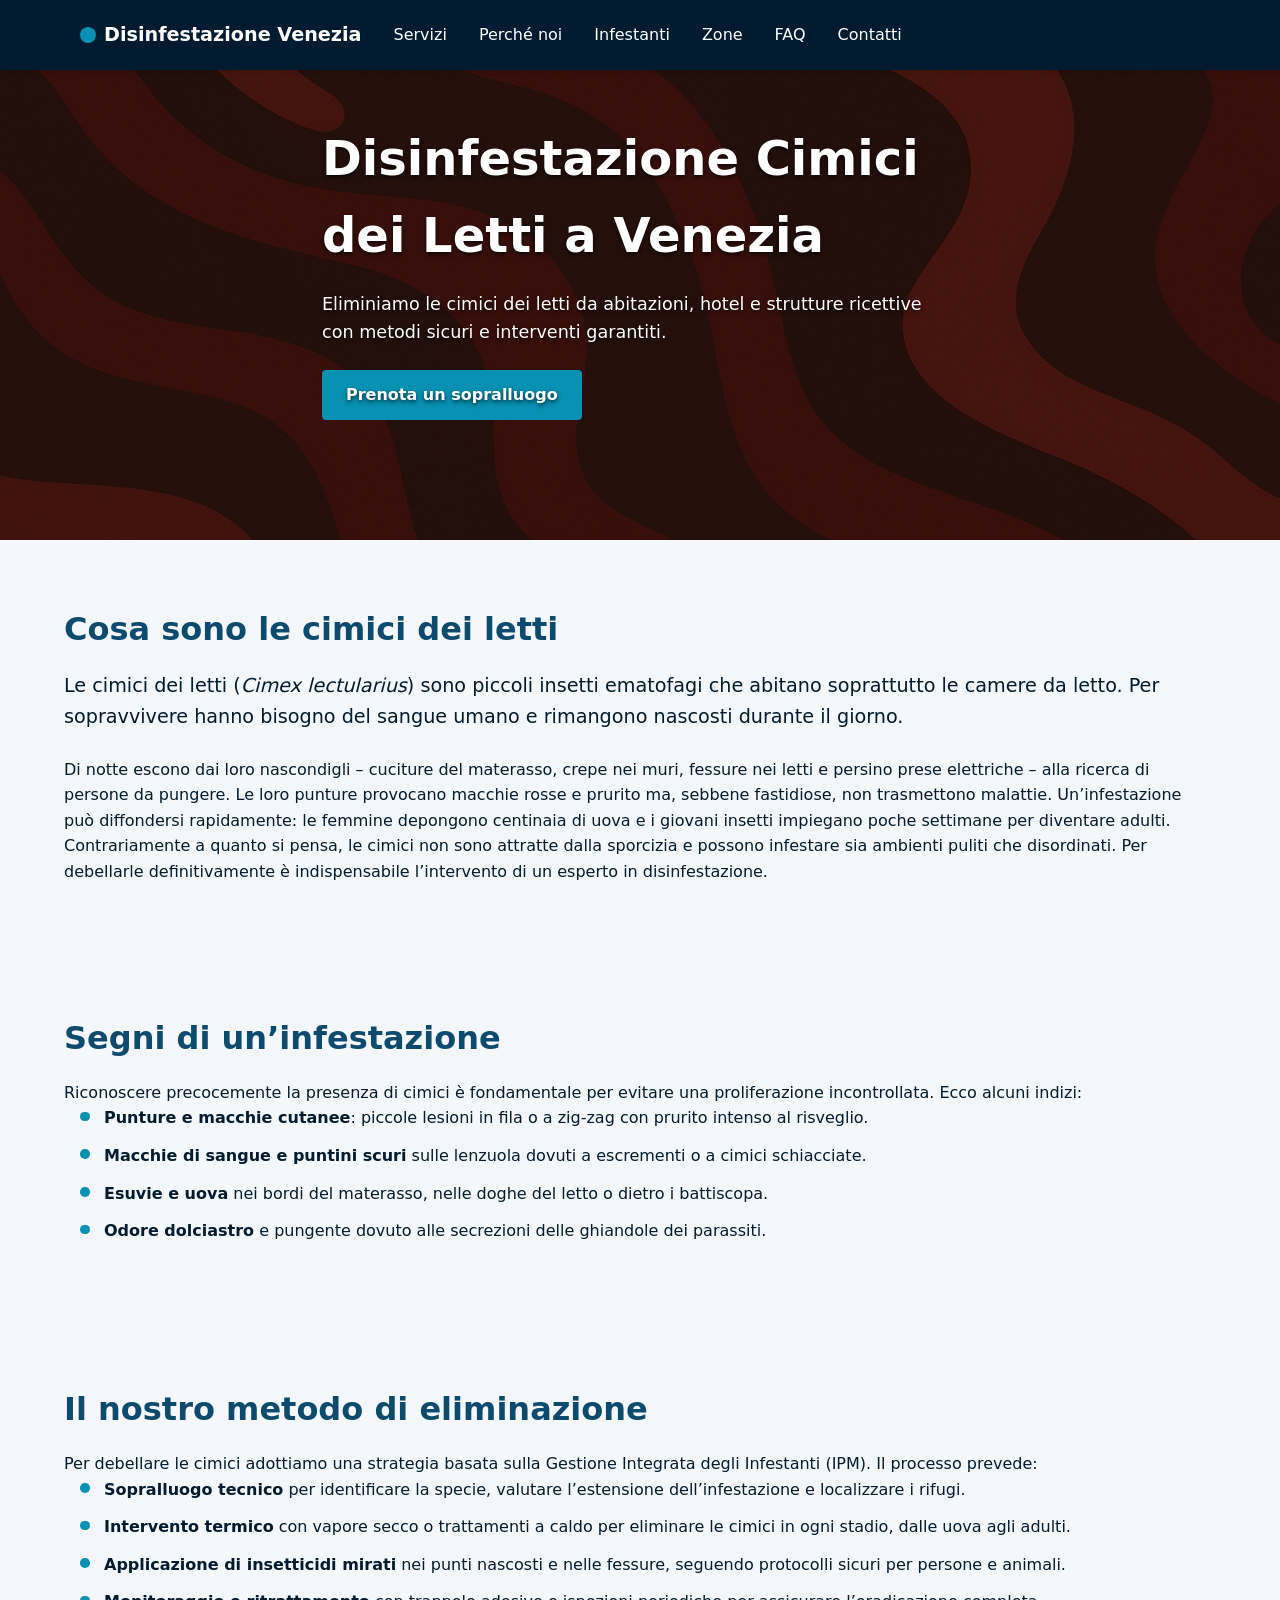
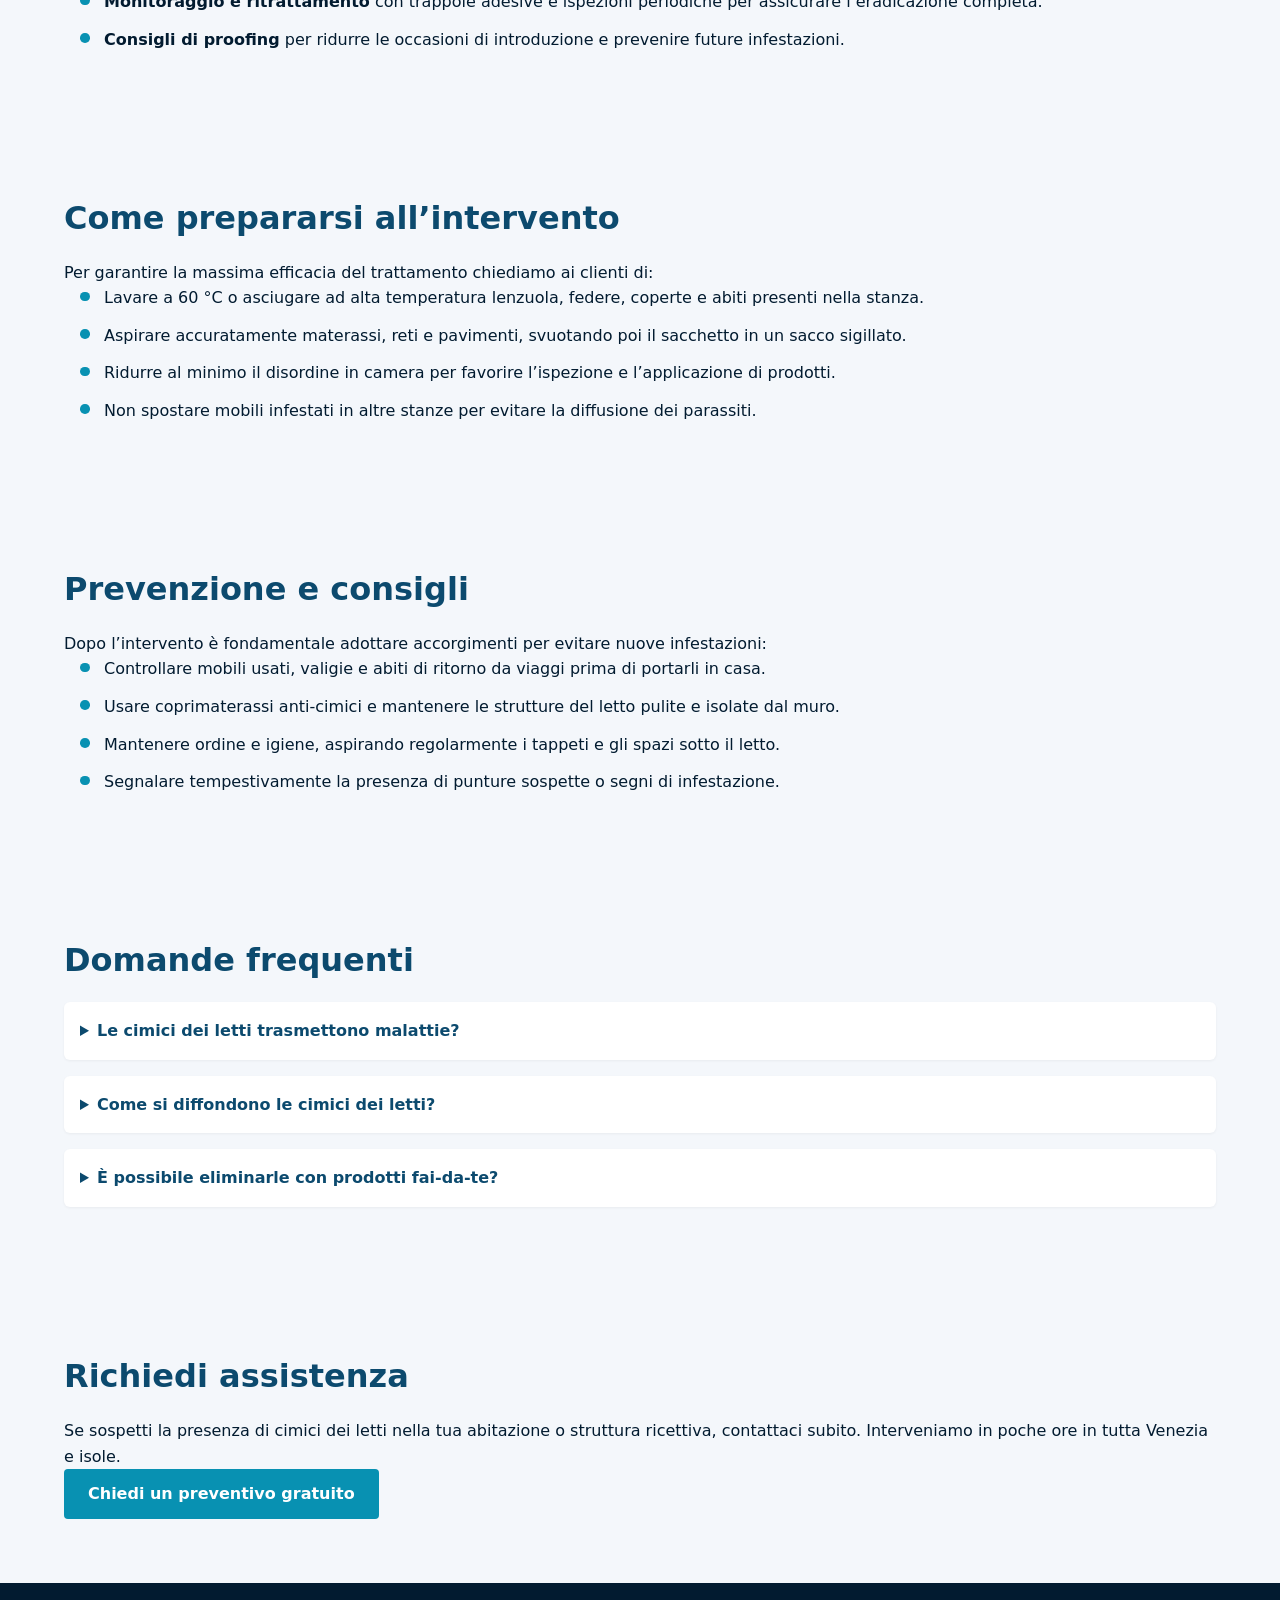
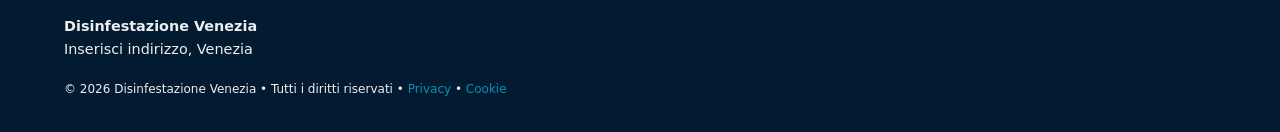
<file: cimici-dei-letti.html>
<!DOCTYPE html>
<html lang="it">
<head>
  <meta charset="utf-8" />
  <meta name="viewport" content="width=device-width, initial-scale=1" />
  <title>Cimici dei Letti a Venezia | Eliminazione e Disinfestazione Professionale</title>
  <meta name="description" content="Servizio professionale per eliminare le cimici dei letti a Venezia. Identifichiamo l’infestazione, applichiamo trattamenti mirati e preveniamo recidive con la metodologia IPM." />
  <link rel="canonical" href="https://www.disinfestazionevenezia.it/cimici-dei-letti.html" />
  <link rel="icon" href="assets/img/favicon.ico" />
  <meta name="robots" content="index,follow,max-image-preview:large" />
  <meta property="og:type" content="website" />
  <meta property="og:locale" content="it_IT" />
  <meta property="og:title" content="Cimici dei Letti a Venezia | Eliminazione e Disinfestazione Professionale" />
  <meta property="og:description" content="Interventi rapidi e garantiti per debellare le cimici dei letti da case, hotel e strutture ricettive a Venezia. Ispezione, trattamenti termici e prevenzione." />
  <meta property="og:url" content="https://www.disinfestazionevenezia.it/cimici-dei-letti.html" />
  <link rel="stylesheet" href="style.css" />
</head>
<body>
  <!-- Navigazione -->
  <nav aria-label="Navigazione principale">
    <div class="container" style="display:flex;align-items:center;">
      <a href="index.html#home" class="brand" aria-label="Home Disinfestazione Venezia">
        <span class="logo" aria-hidden="true"></span>
        Disinfestazione&nbsp;Venezia
      </a>
      <button class="menu-toggle" aria-label="Apri menu" aria-controls="menu">
        <span></span><span></span><span></span>
      </button>
      <ul id="menu" role="menubar">
        <li><a href="index.html#servizi" role="menuitem">Servizi</a></li>
        <li><a href="index.html#perche" role="menuitem">Perché noi</a></li>
        <li><a href="index.html#pest-list" role="menuitem">Infestanti</a></li>
        <li><a href="index.html#aree" role="menuitem">Zone</a></li>
        <li><a href="index.html#faq" role="menuitem">FAQ</a></li>
        <li><a href="index.html#contatti" role="menuitem">Contatti</a></li>
      </ul>
    </div>
  </nav>

  <!-- Hero -->
  <header class="hero" style="background-image:url('assets/img/hero-cimici.png');">
    <div class="container hero-content">
      <h1>Disinfestazione Cimici dei Letti a Venezia</h1>
      <p>Eliminiamo le cimici dei letti da abitazioni, hotel e strutture ricettive con metodi sicuri e interventi garantiti.</p>
      <a class="btn" href="index.html#contatti">Prenota un sopralluogo</a>
    </div>
  </header>

  <main class="container">
    <!-- Cosa sono -->
    <section>
      <h2>Cosa sono le cimici dei letti</h2>
      <p class="lead">Le cimici dei letti (<em>Cimex lectularius</em>) sono piccoli insetti ematofagi che abitano soprattutto le camere da letto. Per sopravvivere hanno bisogno del sangue umano e rimangono nascosti durante il giorno.</p>
      <p>Di notte escono dai loro nascondigli – cuciture del materasso, crepe nei muri, fessure nei letti e persino prese elettriche – alla ricerca di persone da pungere. Le loro punture provocano macchie rosse e prurito ma, sebbene fastidiose, non trasmettono malattie. Un’infestazione può diffondersi rapidamente: le femmine depongono centinaia di uova e i giovani insetti impiegano poche settimane per diventare adulti.</p>
      <p>Contrariamente a quanto si pensa, le cimici non sono attratte dalla sporcizia e possono infestare sia ambienti puliti che disordinati. Per debellarle definitivamente è indispensabile l’intervento di un esperto in disinfestazione.</p>
    </section>

    <!-- Segni di infestazione -->
    <section>
      <h2>Segni di un’infestazione</h2>
      <p>Riconoscere precocemente la presenza di cimici è fondamentale per evitare una proliferazione incontrollata. Ecco alcuni indizi:</p>
      <ul class="bullets">
        <li><strong>Punture e macchie cutanee</strong>: piccole lesioni in fila o a zig‑zag con prurito intenso al risveglio.</li>
        <li><strong>Macchie di sangue e puntini scuri</strong> sulle lenzuola dovuti a escrementi o a cimici schiacciate.</li>
        <li><strong>Esuvie e uova</strong> nei bordi del materasso, nelle doghe del letto o dietro i battiscopa.</li>
        <li><strong>Odore dolciastro</strong> e pungente dovuto alle secrezioni delle ghiandole dei parassiti.</li>
      </ul>
    </section>

    <!-- Metodo di eliminazione -->
    <section>
      <h2>Il nostro metodo di eliminazione</h2>
      <p>Per debellare le cimici adottiamo una strategia basata sulla Gestione Integrata degli Infestanti (IPM). Il processo prevede:</p>
      <ul class="bullets">
        <li><strong>Sopralluogo tecnico</strong> per identificare la specie, valutare l’estensione dell’infestazione e localizzare i rifugi.</li>
        <li><strong>Intervento termico</strong> con vapore secco o trattamenti a caldo per eliminare le cimici in ogni stadio, dalle uova agli adulti.</li>
        <li><strong>Applicazione di insetticidi mirati</strong> nei punti nascosti e nelle fessure, seguendo protocolli sicuri per persone e animali.</li>
        <li><strong>Monitoraggio e ritrattamento</strong> con trappole adesive e ispezioni periodiche per assicurare l’eradicazione completa.</li>
        <li><strong>Consigli di proofing</strong> per ridurre le occasioni di introduzione e prevenire future infestazioni.</li>
      </ul>
    </section>

    <!-- Preparazione -->
    <section>
      <h2>Come prepararsi all’intervento</h2>
      <p>Per garantire la massima efficacia del trattamento chiediamo ai clienti di:</p>
      <ul class="bullets">
        <li>Lavare a 60&nbsp;°C o asciugare ad alta temperatura lenzuola, federe, coperte e abiti presenti nella stanza.</li>
        <li>Aspirare accuratamente materassi, reti e pavimenti, svuotando poi il sacchetto in un sacco sigillato.</li>
        <li>Ridurre al minimo il disordine in camera per favorire l’ispezione e l’applicazione di prodotti.</li>
        <li>Non spostare mobili infestati in altre stanze per evitare la diffusione dei parassiti.</li>
      </ul>
    </section>

    <!-- Prevenzione -->
    <section>
      <h2>Prevenzione e consigli</h2>
      <p>Dopo l’intervento è fondamentale adottare accorgimenti per evitare nuove infestazioni:</p>
      <ul class="bullets">
        <li>Controllare mobili usati, valigie e abiti di ritorno da viaggi prima di portarli in casa.</li>
        <li>Usare coprimaterassi anti‑cimici e mantenere le strutture del letto pulite e isolate dal muro.</li>
        <li>Mantenere ordine e igiene, aspirando regolarmente i tappeti e gli spazi sotto il letto.</li>
        <li>Segnalare tempestivamente la presenza di punture sospette o segni di infestazione.</li>
      </ul>
    </section>

    <!-- FAQ -->
    <section>
      <h2>Domande frequenti</h2>
      <details>
        <summary>Le cimici dei letti trasmettono malattie?</summary>
        <p>No. Le punture provocano arrossamenti e prurito ma non sono note per la trasmissione di malattie.</p>
      </details>
      <details>
        <summary>Come si diffondono le cimici dei letti?</summary>
        <p>Si spostano nascoste in bagagli, vestiti, mobili usati e oggetti imbottiti. Per questo è importante controllare bene le proprie cose al ritorno da viaggi e acquistare solo oggetti sanificati.</p>
      </details>
      <details>
        <summary>È possibile eliminarle con prodotti fai‑da‑te?</summary>
        <p>I trattamenti domestici hanno efficacia limitata e rischiano di disperdere l’infestazione. Solo una disinfestazione professionale con tecniche integrate assicura risultati duraturi.</p>
      </details>
    </section>

    <!-- CTA -->
    <section>
      <h2>Richiedi assistenza</h2>
      <p>Se sospetti la presenza di cimici dei letti nella tua abitazione o struttura ricettiva, contattaci subito. Interveniamo in poche ore in tutta Venezia e isole.</p>
      <a class="btn" href="index.html#contatti">Chiedi un preventivo gratuito</a>
    </section>
  </main>

  <footer role="contentinfo">
    <div class="container footer-cols">
      <div>
        <strong>Disinfestazione&nbsp;Venezia</strong><br />
        <span><!-- placeholder --> Inserisci indirizzo, Venezia</span>
      </div>
      <div>
        <small>© <span id="year"></span> Disinfestazione&nbsp;Venezia • Tutti i diritti riservati • <a href="privacy.html">Privacy</a> • <a href="cookie.html">Cookie</a></small>
      </div>
    </div>
  </footer>

  <!-- Structured data -->
  <script type="application/ld+json">
  {
    "@context": "https://schema.org",
    "@type": "Service",
    "name": "Disinfestazione Cimici dei Letti a Venezia",
    "serviceType": "Disinfestazione cimici dei letti",
    "areaServed": "Venezia",
    "provider": {
      "@type": "LocalBusiness",
      "name": "Disinfestazione Venezia",
      "url": "https://www.disinfestazionevenezia.it/"
    }
  }
  </script>

  <script src="script.js" defer></script>
  <script>
    document.addEventListener('DOMContentLoaded', () => {
      const yearSpan = document.getElementById('year');
      if (yearSpan) {
        yearSpan.textContent = new Date().getFullYear();
      }
    });
  </script>
</body>
</html>
</file>
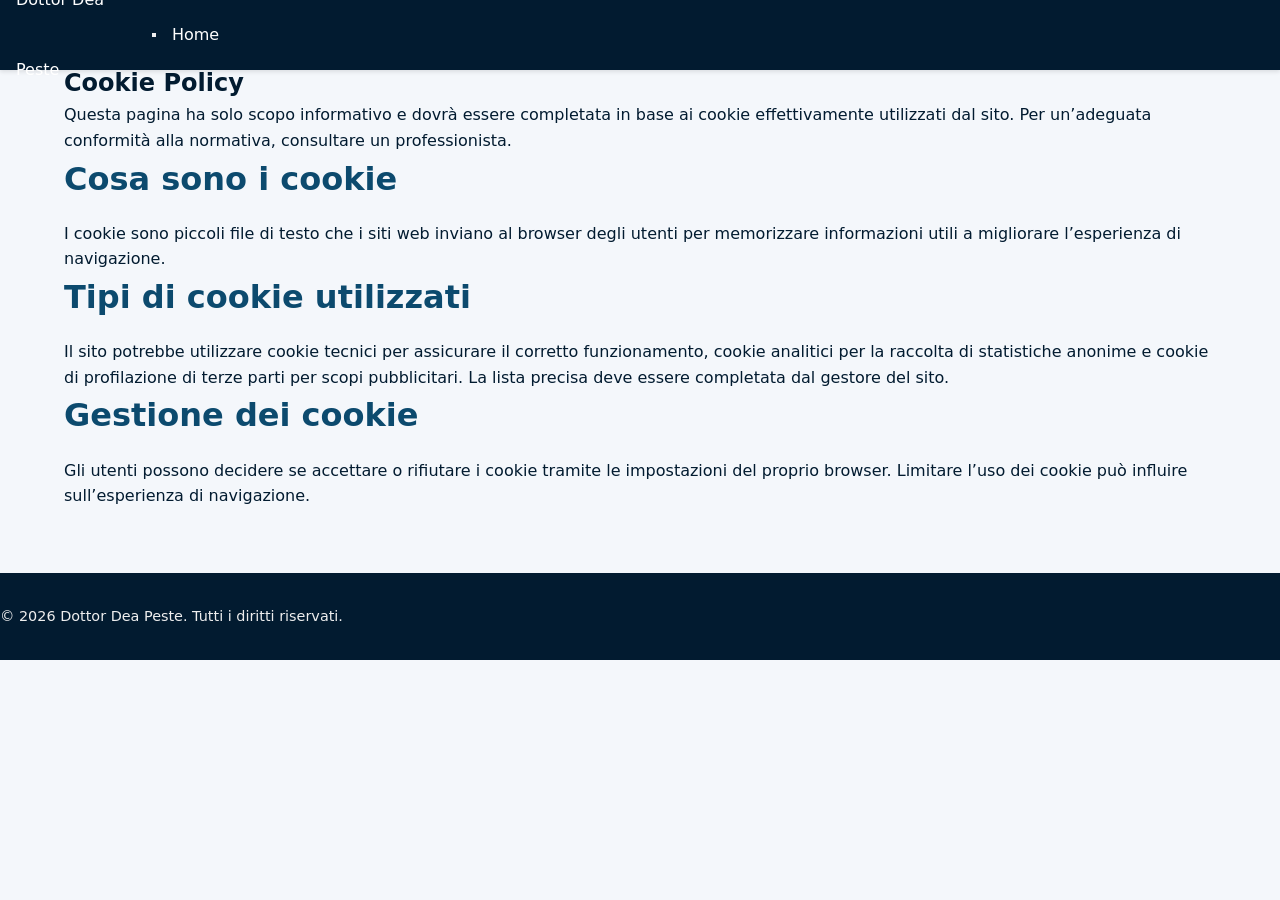
<file: cookie.html>
<!DOCTYPE html>
<html lang="it">
<head>
    <meta charset="UTF-8">
    <meta name="viewport" content="width=device-width, initial-scale=1.0">
    <title>Cookie Policy | Dottor Dea Peste</title>
    <meta name="description" content="Informativa sull’uso dei cookie per il sito Dottor Dea Peste.">
    <link rel="canonical" href="https://www.disinfestazionevenezia.it/cookie.html">
    <meta name="robots" content="noindex,follow">
    <link rel="stylesheet" href="style.css">
</head>
<body>
    <header>
        <nav class="navbar">
            <a href="index.html" class="logo">Dottor Dea Peste</a>
            <button class="hamburger" id="hamburger" aria-label="Apri menu">
                <span class="bar"></span>
                <span class="bar"></span>
                <span class="bar"></span>
            </button>
            <ul class="nav-menu" id="nav-menu">
                <li><a href="index.html">Home</a></li>
            </ul>
        </nav>
    </header>
    <main class="container">
        <section>
            <h1>Cookie Policy</h1>
            <p>Questa pagina ha solo scopo informativo e dovrà essere completata in base ai cookie effettivamente utilizzati dal sito. Per un’adeguata conformità alla normativa, consultare un professionista.</p>
            <h2>Cosa sono i cookie</h2>
            <p>I cookie sono piccoli file di testo che i siti web inviano al browser degli utenti per memorizzare informazioni utili a migliorare l’esperienza di navigazione.</p>
            <h2>Tipi di cookie utilizzati</h2>
            <p>Il sito potrebbe utilizzare cookie tecnici per assicurare il corretto funzionamento, cookie analitici per la raccolta di statistiche anonime e cookie di profilazione di terze parti per scopi pubblicitari. La lista precisa deve essere completata dal gestore del sito.</p>
            <h2>Gestione dei cookie</h2>
            <p>Gli utenti possono decidere se accettare o rifiutare i cookie tramite le impostazioni del proprio browser. Limitare l’uso dei cookie può influire sull’esperienza di navigazione.</p>
        </section>
    </main>
    <footer>
        <div class="footer-content">
            <p>&copy; <span id="year"></span> Dottor Dea Peste. Tutti i diritti riservati.</p>
        </div>
    </footer>
    <script>
        document.getElementById('year').textContent = new Date().getFullYear();
    </script>
</body>
</html>
</file>
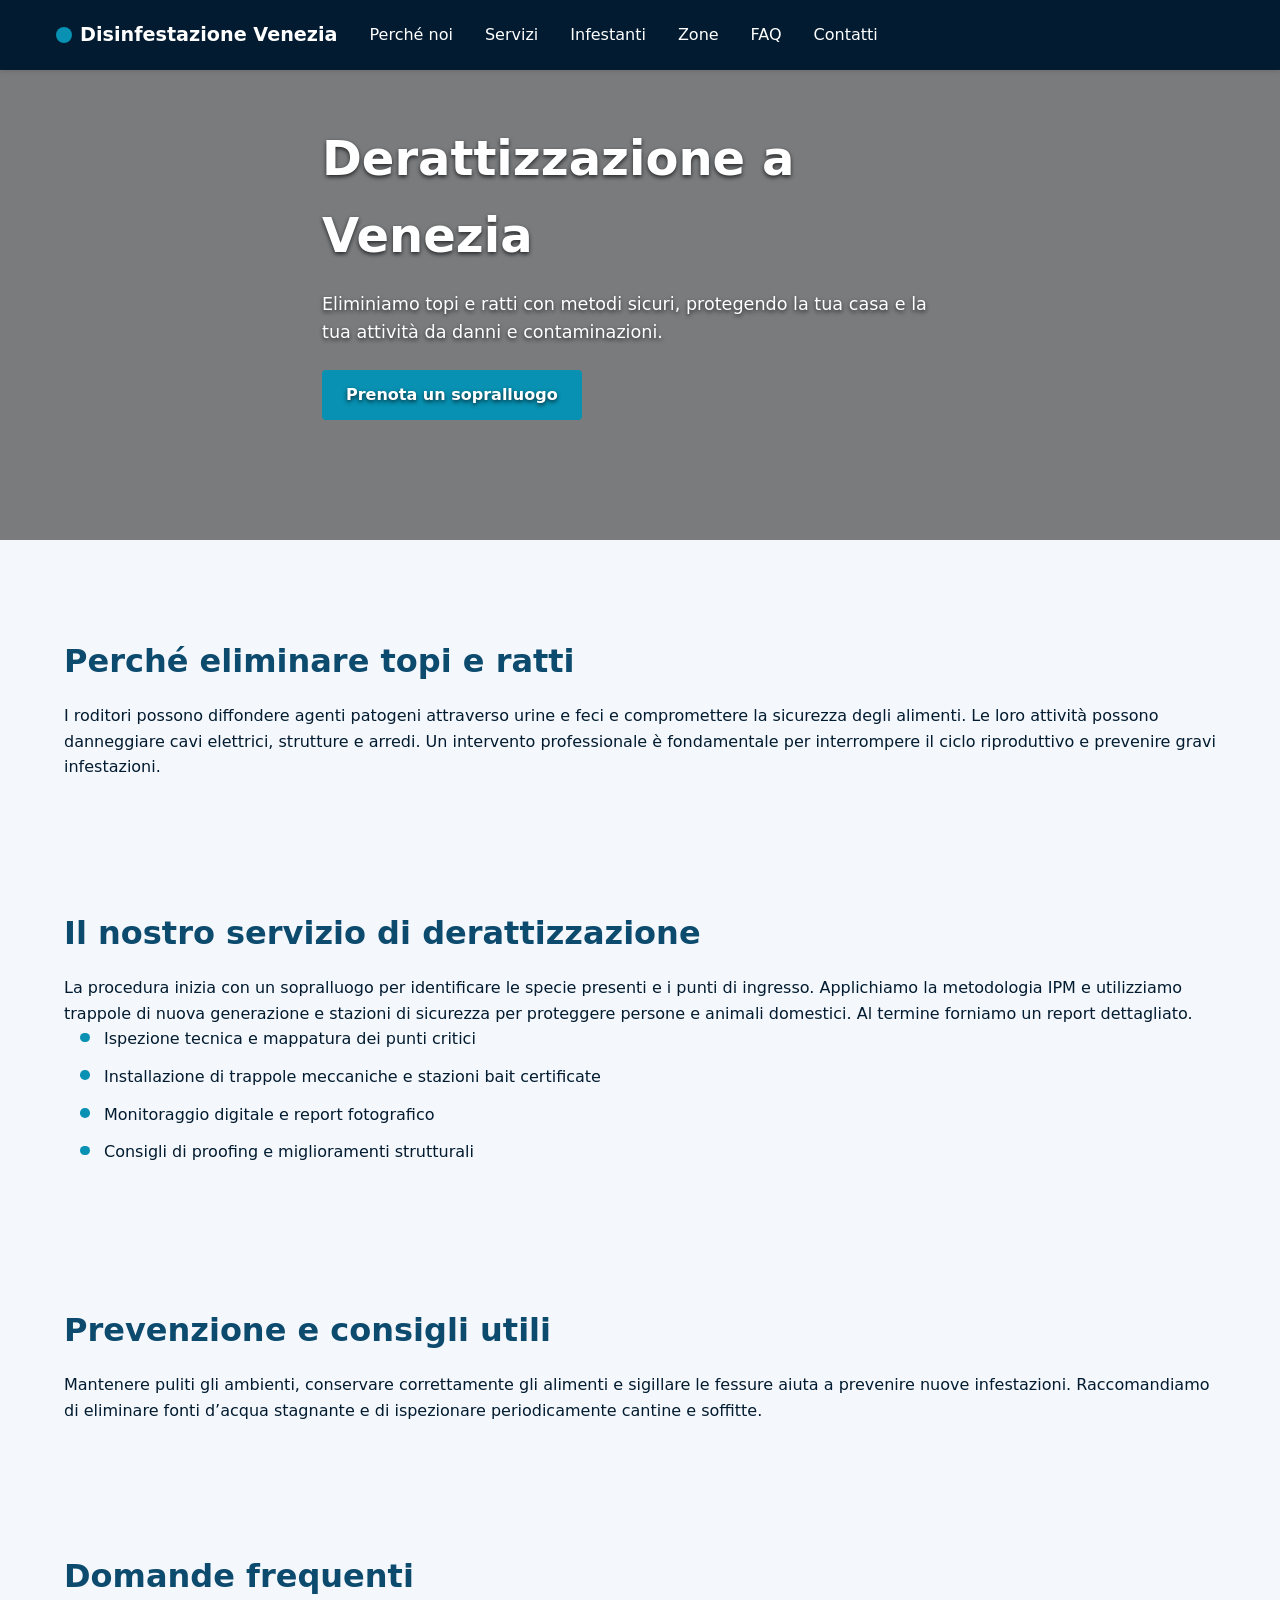
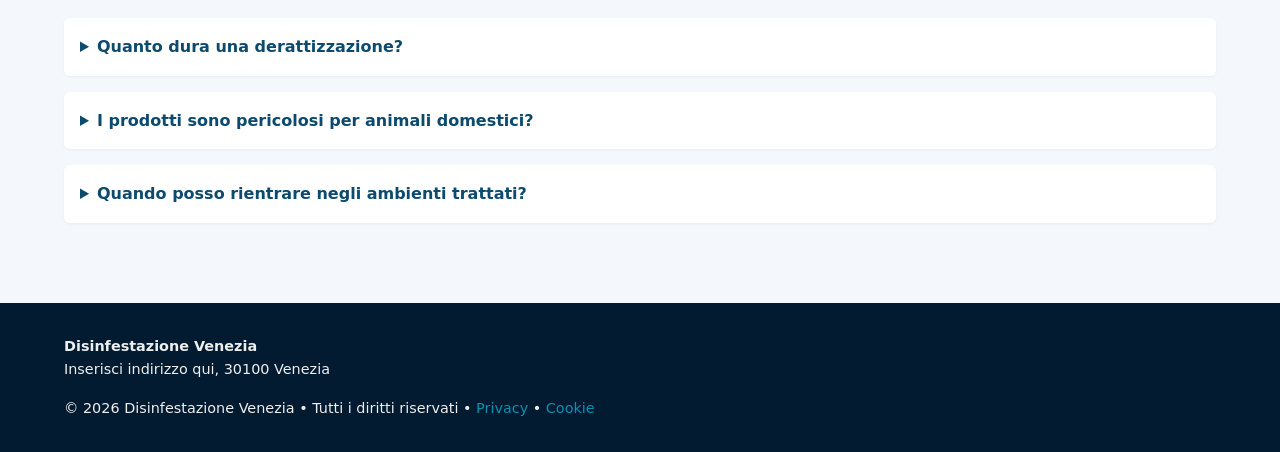
<file: derattizzazione.html>
<!DOCTYPE html>
<html lang="it">
<head>
  <meta charset="utf-8" />
  <meta name="viewport" content="width=device-width, initial-scale=1" />
  <title>Derattizzazione a Venezia | Controllo Topi e Ratti</title>
  <meta name="description" content="Servizio di derattizzazione a Venezia: ispezione, trappole certificate, proofing e prevenzione. Interventi rapidi 24/7 per eliminare topi e ratti in casa e nelle attività." />
  <link rel="canonical" href="https://www.disinfestazionevenezia.it/derattizzazione.html" />
  <meta name="robots" content="index,follow,max-image-preview:large" />
  <meta property="og:type" content="website" />
  <meta property="og:locale" content="it_IT" />
  <meta property="og:title" content="Derattizzazione a Venezia | Controllo Topi e Ratti" />
  <meta property="og:description" content="Tecnici certificati per la derattizzazione a Venezia. Monitoraggio, trappole sicure, proofing e consigli di prevenzione." />
  <meta property="og:url" content="https://www.disinfestazionevenezia.it/derattizzazione.html" />
  <link rel="icon" href="assets/img/favicon.ico" />
  <link rel="stylesheet" href="style.css" />
</head>
<body>
  <nav>
    <div class="container" style="display:flex; align-items:center; width:100%;">
      <a href="index.html" class="brand" aria-label="Disinfestazione Venezia">
        <span class="logo" aria-hidden="true"></span>
        Disinfestazione Venezia
      </a>
      <button class="menu-toggle" aria-label="Apri menù" aria-expanded="false">
        <span></span><span></span><span></span>
      </button>
      <ul role="menubar">
        <li><a href="index.html#perche" role="menuitem">Perché noi</a></li>
        <li><a href="index.html#servizi" role="menuitem">Servizi</a></li>
        <li><a href="index.html#pest-list" role="menuitem">Infestanti</a></li>
        <li><a href="index.html#aree" role="menuitem">Zone</a></li>
        <li><a href="index.html#faq" role="menuitem">FAQ</a></li>
        <li><a href="index.html#contatti" role="menuitem">Contatti</a></li>
      </ul>
    </div>
  </nav>
  <header class="hero" style="background-image:url('https://images.unsplash.com/photo-1527784707549-0f8aa44f0e9c?auto=format&fit=crop&w=1200&q=60');">
    <div class="container hero-content">
      <h1>Derattizzazione a Venezia</h1>
      <p class="lead">Eliminiamo topi e ratti con metodi sicuri, protegendo la tua casa e la tua attività da danni e contaminazioni.</p>
      <a class="btn" href="index.html#contatti">Prenota un sopralluogo</a>
    </div>
  </header>
  <main class="container" style="margin-top:2rem;">
    <section>
      <h2>Perché eliminare topi e ratti</h2>
      <p>I roditori possono diffondere agenti patogeni attraverso urine e feci e compromettere la sicurezza degli alimenti. Le loro attività possono danneggiare cavi elettrici, strutture e arredi. Un intervento professionale è fondamentale per interrompere il ciclo riproduttivo e prevenire gravi infestazioni.</p>
    </section>
    <section>
      <h2>Il nostro servizio di derattizzazione</h2>
      <p>La procedura inizia con un sopralluogo per identificare le specie presenti e i punti di ingresso. Applichiamo la metodologia IPM e utilizziamo trappole di nuova generazione e stazioni di sicurezza per proteggere persone e animali domestici. Al termine forniamo un report dettagliato.</p>
      <ul class="bullets">
        <li>Ispezione tecnica e mappatura dei punti critici</li>
        <li>Installazione di trappole meccaniche e stazioni bait certificate</li>
        <li>Monitoraggio digitale e report fotografico</li>
        <li>Consigli di proofing e miglioramenti strutturali</li>
      </ul>
    </section>
    <section>
      <h2>Prevenzione e consigli utili</h2>
      <p>Mantenere puliti gli ambienti, conservare correttamente gli alimenti e sigillare le fessure aiuta a prevenire nuove infestazioni. Raccomandiamo di eliminare fonti d’acqua stagnante e di ispezionare periodicamente cantine e soffitte.</p>
    </section>
    <section>
      <h2>Domande frequenti</h2>
      <details>
        <summary>Quanto dura una derattizzazione?</summary>
        <p>Il tempo varia a seconda dell’entità dell’infestazione, ma la maggior parte degli interventi si risolve in 1–2 visite. In presenza di grandi colonie sono previsti controlli periodici.</p>
      </details>
      <details>
        <summary>I prodotti sono pericolosi per animali domestici?</summary>
        <p>Le trappole e le esche utilizzate sono collocate in stazioni chiuse e certificate. In questo modo risultano sicure per bambini e animali domestici.</p>
      </details>
      <details>
        <summary>Quando posso rientrare negli ambienti trattati?</summary>
        <p>Se utilizziamo biocidi, comunichiamo i tempi di rientro nella conferma d’intervento. Spesso gli interventi meccanici non richiedono l’uscita dall’abitazione.</p>
      </details>
    </section>
  </main>
  <footer>
    <div class="container">
      <div class="footer-cols">
        <div>
          <strong>Disinfestazione Venezia</strong><br />
          <span>Inserisci indirizzo qui, 30100 Venezia</span>
        </div>
        <div>
          © <span id="year">2025</span> Disinfestazione Venezia • Tutti i diritti riservati • <a href="#">Privacy</a> • <a href="#">Cookie</a>
        </div>
      </div>
    </div>
  </footer>
  <script type="application/ld+json">
    {
      "@context": "https://schema.org",
      "@type": "Service",
      "name": "Derattizzazione a Venezia",
      "areaServed": "Venezia",
      "provider": {
        "@type": "LocalBusiness",
        "name": "Disinfestazione Venezia",
        "url": "https://www.disinfestazionevenezia.it/"
      },
      "serviceType": "Derattizzazione a Venezia"
    }
  </script>
  <script type="application/ld+json">
    {
      "@context": "https://schema.org",
      "@type": "BreadcrumbList",
      "itemListElement": [
        {"@type": "ListItem", "position": 1, "name": "Home", "item": "https://www.disinfestazionevenezia.it/"},
        {"@type": "ListItem", "position": 2, "name": "Derattizzazione a Venezia", "item": "https://www.disinfestazionevenezia.it/derattizzazione.html"}
      ]
    }
  </script>
  <script src="script.js" defer></script>
  <script>
    document.addEventListener('DOMContentLoaded', function() {
      const yearSpan = document.getElementById('year');
      if (yearSpan) {
        yearSpan.textContent = new Date().getFullYear();
      }
    });
  </script>
</body>
</html>
</file>
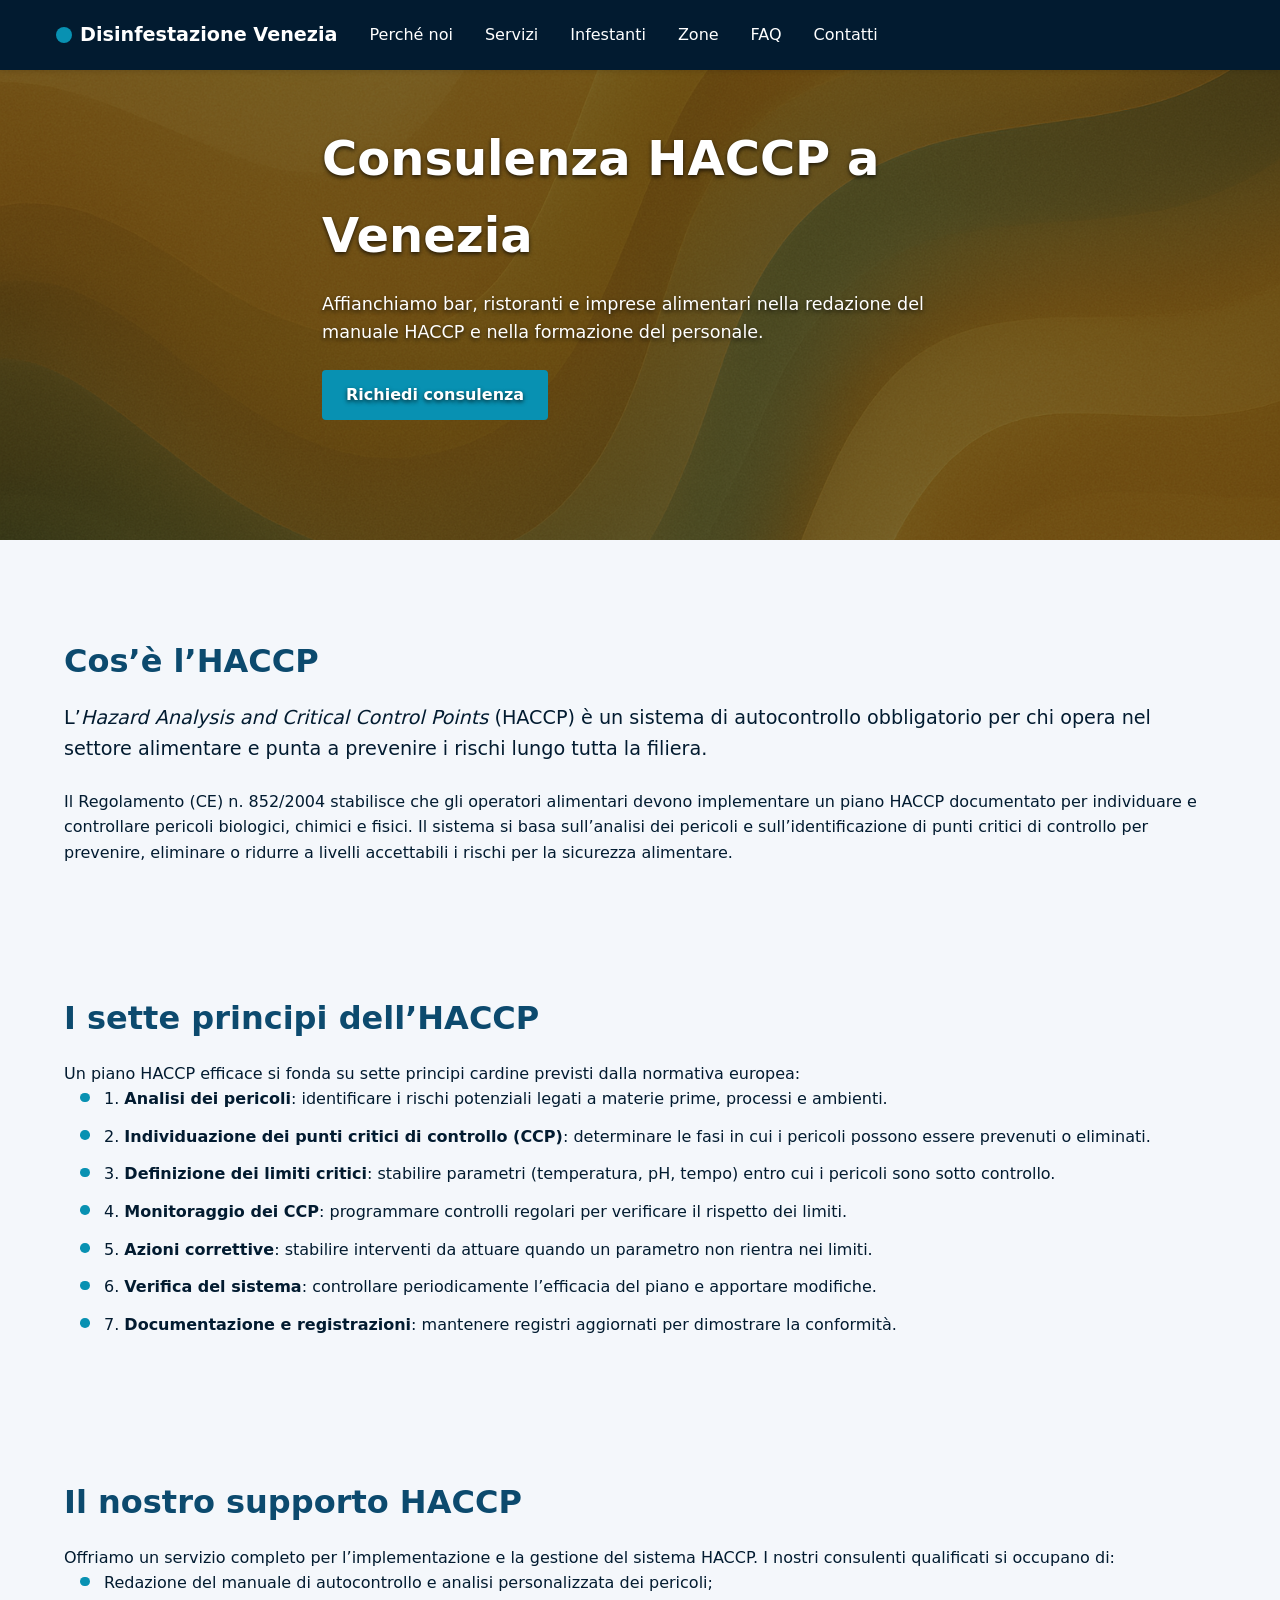
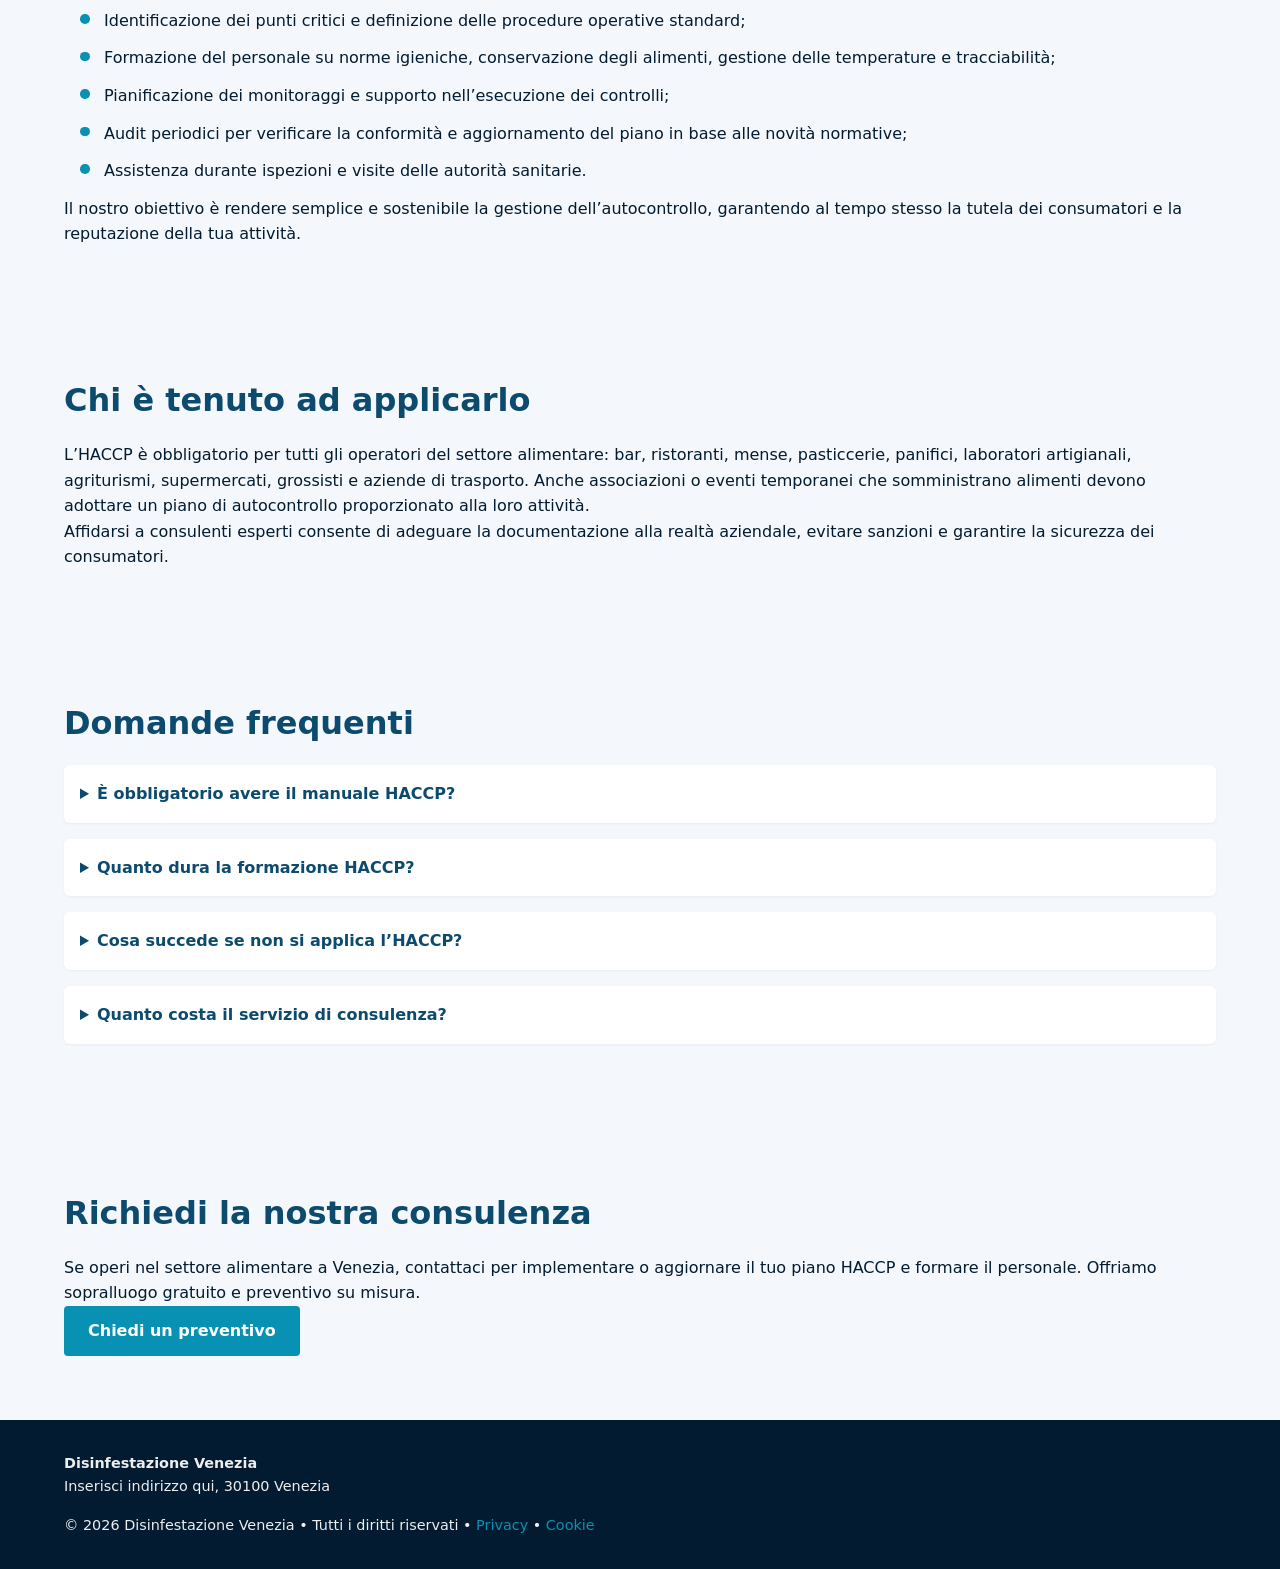
<file: haccp.html>
<!DOCTYPE html>
<html lang="it">
<head>
  <meta charset="utf-8" />
  <meta name="viewport" content="width=device-width, initial-scale=1" />
  <title>Consulenza HACCP a Venezia | Sicurezza Alimentare e Autocontrollo</title>
  <meta name="description" content="Implementa il sistema HACCP nella tua attività a Venezia: analisi dei pericoli, redazione del manuale, formazione del personale e audit di verifica." />
  <link rel="canonical" href="https://www.disinfestazionevenezia.it/haccp.html" />
  <meta name="robots" content="index,follow,max-image-preview:large" />
  <meta property="og:type" content="website" />
  <meta property="og:locale" content="it_IT" />
  <meta property="og:title" content="Consulenza HACCP a Venezia" />
  <meta property="og:description" content="Piani HACCP personalizzati per ristoranti, bar e imprese alimentari a Venezia. Analisi dei rischi, formazione e assistenza completa." />
  <meta property="og:url" content="https://www.disinfestazionevenezia.it/haccp.html" />
  <link rel="icon" href="assets/img/favicon.ico" />
  <link rel="stylesheet" href="style.css" />
</head>
<body>
  <!-- Navigazione principale -->
  <nav>
    <div class="container" style="display:flex; align-items:center; width:100%;">
      <a href="index.html" class="brand" aria-label="Disinfestazione Venezia">
        <span class="logo" aria-hidden="true"></span>
        Disinfestazione&nbsp;Venezia
      </a>
      <button class="menu-toggle" aria-label="Apri menù" aria-expanded="false">
        <span></span><span></span><span></span>
      </button>
      <ul role="menubar">
        <li><a href="index.html#perche" role="menuitem">Perché noi</a></li>
        <li><a href="index.html#servizi" role="menuitem">Servizi</a></li>
        <li><a href="index.html#pest-list" role="menuitem">Infestanti</a></li>
        <li><a href="index.html#aree" role="menuitem">Zone</a></li>
        <li><a href="index.html#faq" role="menuitem">FAQ</a></li>
        <li><a href="index.html#contatti" role="menuitem">Contatti</a></li>
      </ul>
    </div>
  </nav>

  <!-- Hero -->
  <header class="hero" style="background-image:url('assets/img/hero-haccp.png');">
    <div class="container hero-content">
      <h1>Consulenza HACCP a Venezia</h1>
      <p class="lead">Affianchiamo bar, ristoranti e imprese alimentari nella redazione del manuale HACCP e nella formazione del personale.</p>
      <a class="btn" href="index.html#contatti">Richiedi consulenza</a>
    </div>
  </header>

  <main class="container" style="margin-top:2rem;">
    <!-- Cos’è l’HACCP -->
    <section>
      <h2>Cos’è l’HACCP</h2>
      <p class="lead">L’<em>Hazard Analysis and Critical Control Points</em> (HACCP) è un sistema di autocontrollo obbligatorio per chi opera nel settore alimentare e punta a prevenire i rischi lungo tutta la filiera.</p>
      <p>Il Regolamento (CE) n. 852/2004 stabilisce che gli operatori alimentari devono implementare un piano HACCP documentato per individuare e controllare pericoli biologici, chimici e fisici. Il sistema si basa sull’analisi dei pericoli e sull’identificazione di punti critici di controllo per prevenire, eliminare o ridurre a livelli accettabili i rischi per la sicurezza alimentare.</p>
    </section>

    <!-- I 7 principi -->
    <section>
      <h2>I sette principi dell’HACCP</h2>
      <p>Un piano HACCP efficace si fonda su sette principi cardine previsti dalla normativa europea:</p>
      <ol class="bullets" style="list-style: decimal inside;">
        <li><strong>Analisi dei pericoli</strong>: identificare i rischi potenziali legati a materie prime, processi e ambienti.</li>
        <li><strong>Individuazione dei punti critici di controllo (CCP)</strong>: determinare le fasi in cui i pericoli possono essere prevenuti o eliminati.</li>
        <li><strong>Definizione dei limiti critici</strong>: stabilire parametri (temperatura, pH, tempo) entro cui i pericoli sono sotto controllo.</li>
        <li><strong>Monitoraggio dei CCP</strong>: programmare controlli regolari per verificare il rispetto dei limiti.</li>
        <li><strong>Azioni correttive</strong>: stabilire interventi da attuare quando un parametro non rientra nei limiti.</li>
        <li><strong>Verifica del sistema</strong>: controllare periodicamente l’efficacia del piano e apportare modifiche.</li>
        <li><strong>Documentazione e registrazioni</strong>: mantenere registri aggiornati per dimostrare la conformità.</li>
      </ol>
    </section>

    <!-- Il nostro supporto -->
    <section>
      <h2>Il nostro supporto HACCP</h2>
      <p>Offriamo un servizio completo per l’implementazione e la gestione del sistema HACCP. I nostri consulenti qualificati si occupano di:</p>
      <ul class="bullets">
        <li>Redazione del manuale di autocontrollo e analisi personalizzata dei pericoli;</li>
        <li>Identificazione dei punti critici e definizione delle procedure operative standard;</li>
        <li>Formazione del personale su norme igieniche, conservazione degli alimenti, gestione delle temperature e tracciabilità;</li>
        <li>Pianificazione dei monitoraggi e supporto nell’esecuzione dei controlli;</li>
        <li>Audit periodici per verificare la conformità e aggiornamento del piano in base alle novità normative;</li>
        <li>Assistenza durante ispezioni e visite delle autorità sanitarie.</li>
      </ul>
      <p>Il nostro obiettivo è rendere semplice e sostenibile la gestione dell’autocontrollo, garantendo al tempo stesso la tutela dei consumatori e la reputazione della tua attività.</p>
    </section>

    <!-- Chi deve applicare -->
    <section>
      <h2>Chi è tenuto ad applicarlo</h2>
      <p>L’HACCP è obbligatorio per tutti gli operatori del settore alimentare: bar, ristoranti, mense, pasticcerie, panifici, laboratori artigianali, agriturismi, supermercati, grossisti e aziende di trasporto. Anche associazioni o eventi temporanei che somministrano alimenti devono adottare un piano di autocontrollo proporzionato alla loro attività.</p>
      <p>Affidarsi a consulenti esperti consente di adeguare la documentazione alla realtà aziendale, evitare sanzioni e garantire la sicurezza dei consumatori.</p>
    </section>

    <!-- Domande frequenti -->
    <section>
      <h2>Domande frequenti</h2>
      <details>
        <summary>È obbligatorio avere il manuale HACCP?</summary>
        <p>Sì. Il manuale è il documento che descrive l’analisi dei pericoli e le procedure di controllo; deve essere sempre disponibile e aggiornato per dimostrare la conformità ai requisiti del Regolamento (CE) 852/2004.</p>
      </details>
      <details>
        <summary>Quanto dura la formazione HACCP?</summary>
        <p>I corsi variano in base al ruolo (titolare, responsabile, addetti alla manipolazione). In genere prevedono da 4 a 12 ore di formazione, con aggiornamenti periodici obbligatori.</p>
      </details>
      <details>
        <summary>Cosa succede se non si applica l’HACCP?</summary>
        <p>La mancata attuazione del piano di autocontrollo può comportare sanzioni amministrative, sospensione dell’attività e responsabilità in caso di intossicazioni. Inoltre si mette a rischio la salute dei clienti e la reputazione dell’azienda.</p>
      </details>
      <details>
        <summary>Quanto costa il servizio di consulenza?</summary>
        <p>Il costo dipende dalla complessità dell’attività e dal livello di supporto necessario. Offriamo preventivi personalizzati dopo un sopralluogo gratuito.</p>
      </details>
    </section>

    <!-- CTA -->
    <section>
      <h2>Richiedi la nostra consulenza</h2>
      <p>Se operi nel settore alimentare a Venezia, contattaci per implementare o aggiornare il tuo piano HACCP e formare il personale. Offriamo sopralluogo gratuito e preventivo su misura.</p>
      <a class="btn" href="index.html#contatti">Chiedi un preventivo</a>
    </section>
  </main>

  <footer>
    <div class="container">
      <div class="footer-cols">
        <div>
          <strong>Disinfestazione&nbsp;Venezia</strong><br />
          <span><!-- placeholder --> Inserisci indirizzo qui, 30100 Venezia</span>
        </div>
        <div>
          © <span id="year"></span> Disinfestazione&nbsp;Venezia • Tutti i diritti riservati • <a href="privacy.html">Privacy</a> • <a href="cookie.html">Cookie</a>
        </div>
      </div>
    </div>
  </footer>

  <!-- Structured data -->
  <script type="application/ld+json">
  {
    "@context": "https://schema.org",
    "@type": "Service",
    "name": "Consulenza HACCP a Venezia",
    "serviceType": "Consulenza HACCP",
    "areaServed": "Venezia",
    "provider": {
      "@type": "LocalBusiness",
      "name": "Disinfestazione Venezia",
      "url": "https://www.disinfestazionevenezia.it/"
    }
  }
  </script>
  <script type="application/ld+json">
  {
    "@context": "https://schema.org",
    "@type": "BreadcrumbList",
    "itemListElement": [
      {"@type": "ListItem", "position": 1, "name": "Home", "item": "https://www.disinfestazionevenezia.it/"},
      {"@type": "ListItem", "position": 2, "name": "Consulenza HACCP", "item": "https://www.disinfestazionevenezia.it/haccp.html"}
    ]
  }
  </script>
  <script src="script.js" defer></script>
  <script>
    document.addEventListener('DOMContentLoaded', function() {
      const yearSpan = document.getElementById('year');
      if (yearSpan) {
        yearSpan.textContent = new Date().getFullYear();
      }
    });
  </script>
</body>
</html>
</file>
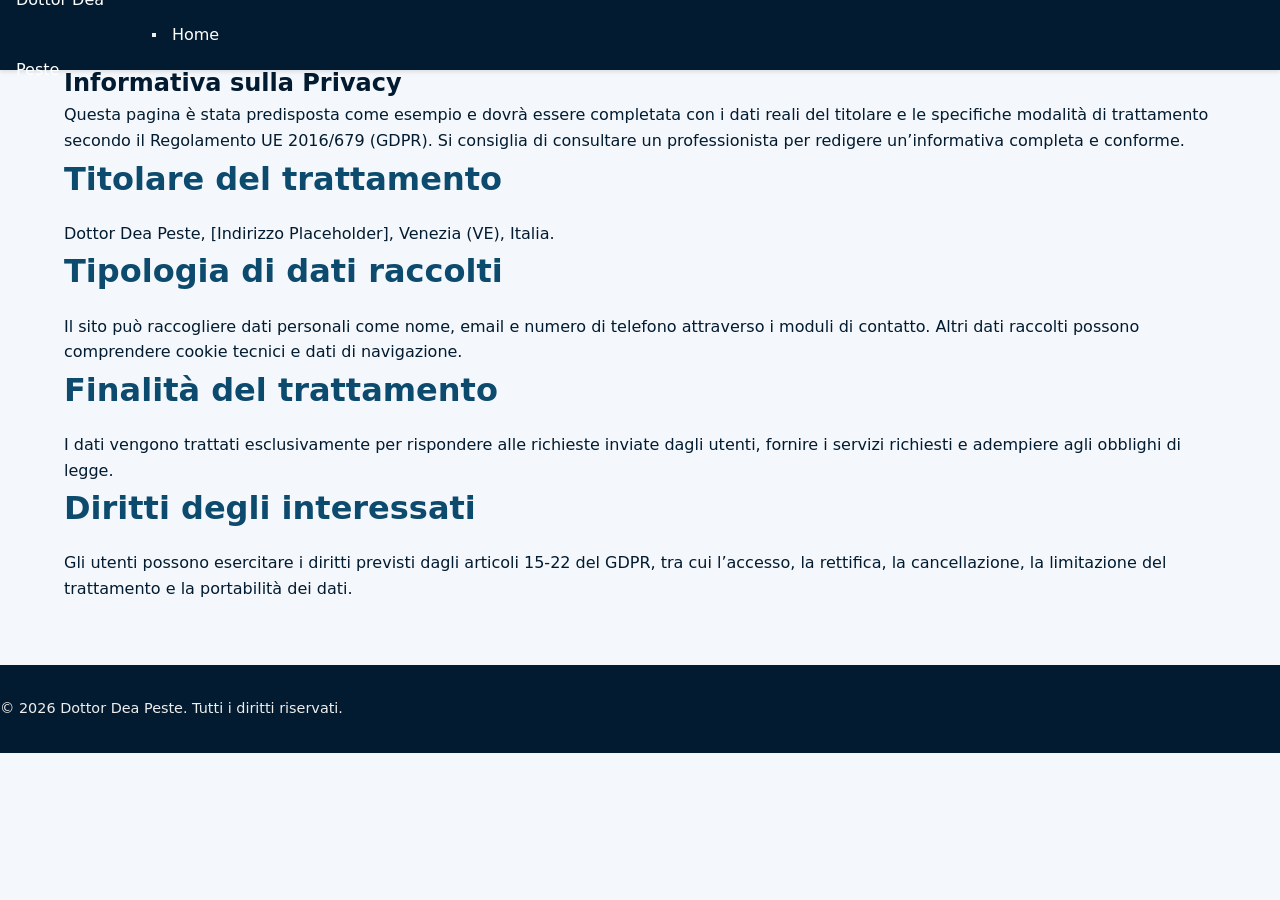
<file: privacy.html>
<!DOCTYPE html>
<html lang="it">
<head>
    <meta charset="UTF-8">
    <meta name="viewport" content="width=device-width, initial-scale=1.0">
    <title>Privacy Policy | Dottor Dea Peste</title>
    <meta name="description" content="Informativa sulla privacy per i visitatori del sito Dottor Dea Peste.">
    <link rel="canonical" href="https://www.disinfestazionevenezia.it/privacy.html">
    <meta name="robots" content="noindex,follow">
    <link rel="stylesheet" href="style.css">
</head>
<body>
    <header>
        <nav class="navbar">
            <a href="index.html" class="logo">Dottor Dea Peste</a>
            <button class="hamburger" id="hamburger" aria-label="Apri menu">
                <span class="bar"></span>
                <span class="bar"></span>
                <span class="bar"></span>
            </button>
            <ul class="nav-menu" id="nav-menu">
                <li><a href="index.html">Home</a></li>
            </ul>
        </nav>
    </header>
    <main class="container">
        <section>
            <h1>Informativa sulla Privacy</h1>
            <p>Questa pagina è stata predisposta come esempio e dovrà essere completata con i dati reali del titolare e le specifiche modalità di trattamento secondo il Regolamento UE 2016/679 (GDPR). Si consiglia di consultare un professionista per redigere un’informativa completa e conforme.</p>
            <h2>Titolare del trattamento</h2>
            <p>Dottor Dea Peste, [Indirizzo Placeholder], Venezia (VE), Italia.</p>
            <h2>Tipologia di dati raccolti</h2>
            <p>Il sito può raccogliere dati personali come nome, email e numero di telefono attraverso i moduli di contatto. Altri dati raccolti possono comprendere cookie tecnici e dati di navigazione.</p>
            <h2>Finalità del trattamento</h2>
            <p>I dati vengono trattati esclusivamente per rispondere alle richieste inviate dagli utenti, fornire i servizi richiesti e adempiere agli obblighi di legge.</p>
            <h2>Diritti degli interessati</h2>
            <p>Gli utenti possono esercitare i diritti previsti dagli articoli 15-22 del GDPR, tra cui l’accesso, la rettifica, la cancellazione, la limitazione del trattamento e la portabilità dei dati.</p>
        </section>
    </main>
    <footer>
        <div class="footer-content">
            <p>&copy; <span id="year"></span> Dottor Dea Peste. Tutti i diritti riservati.</p>
        </div>
    </footer>
    <script>
        document.getElementById('year').textContent = new Date().getFullYear();
    </script>
</body>
</html>
</file>
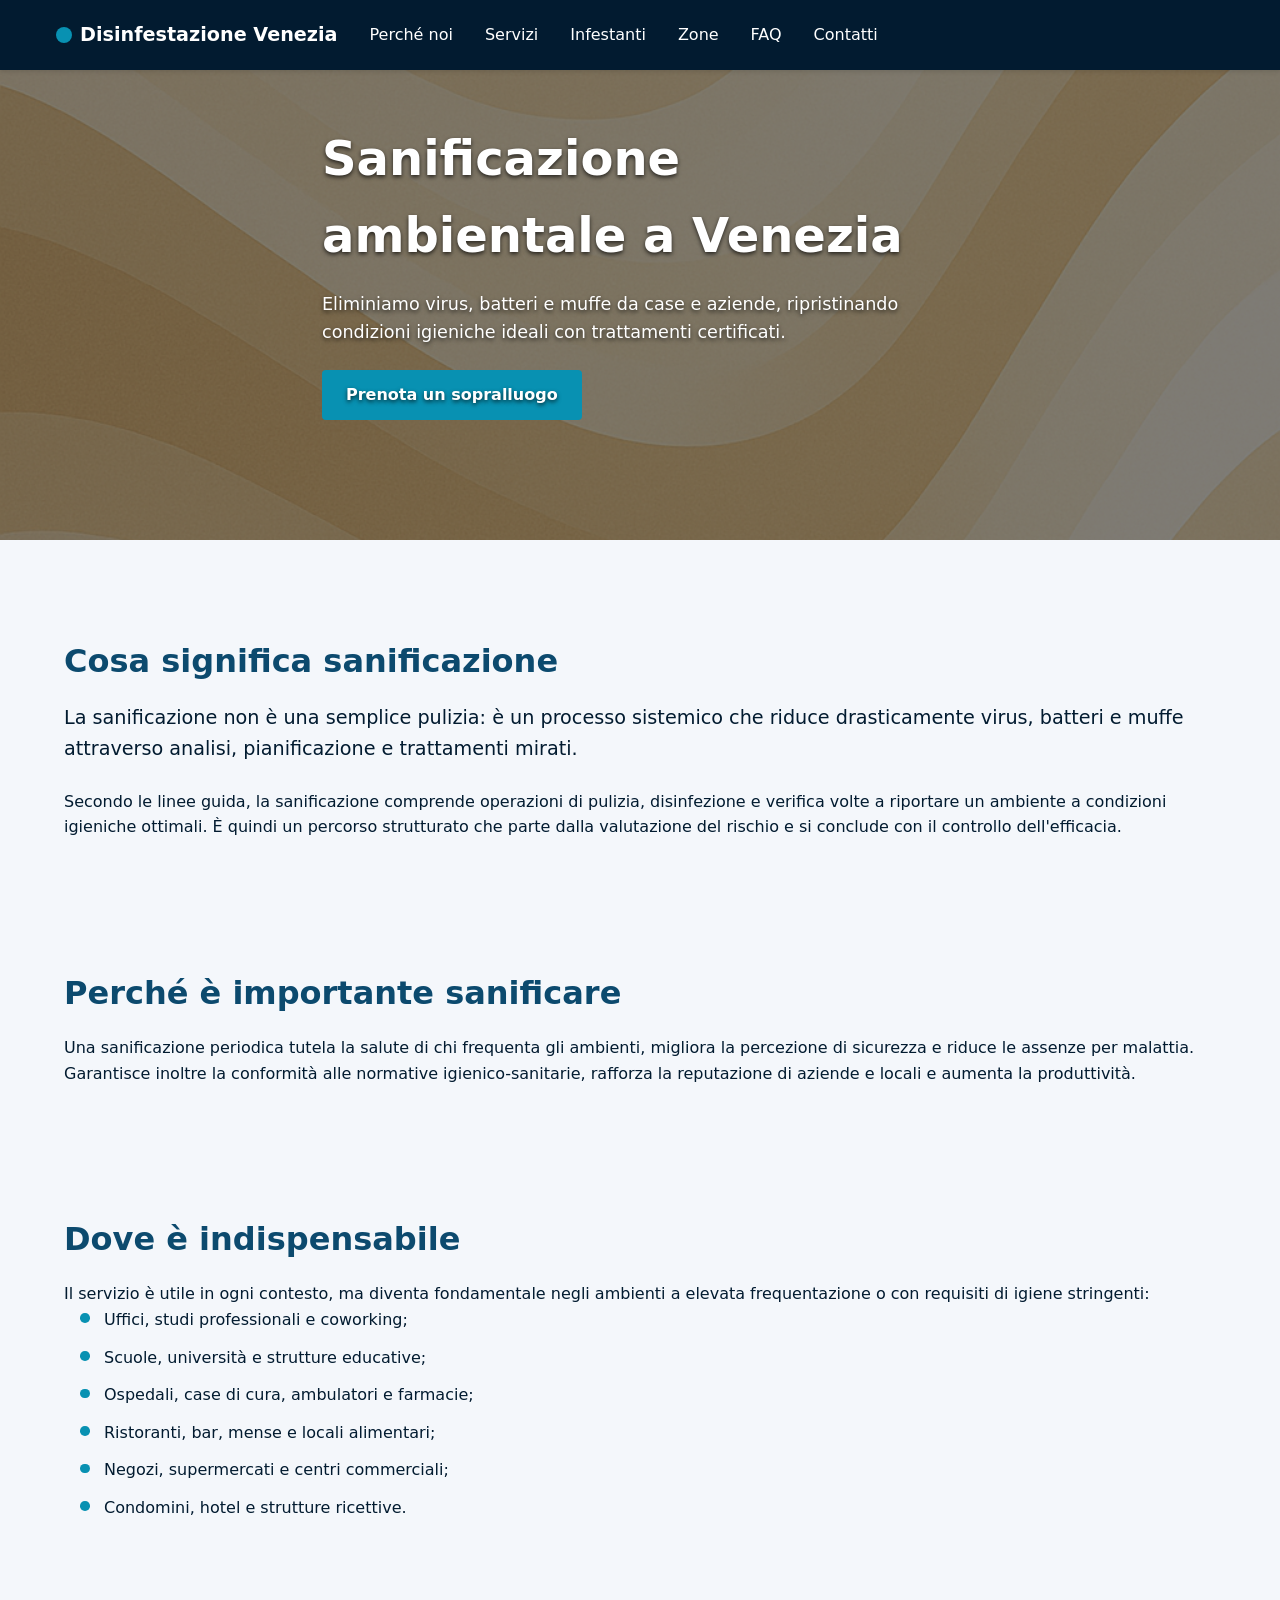
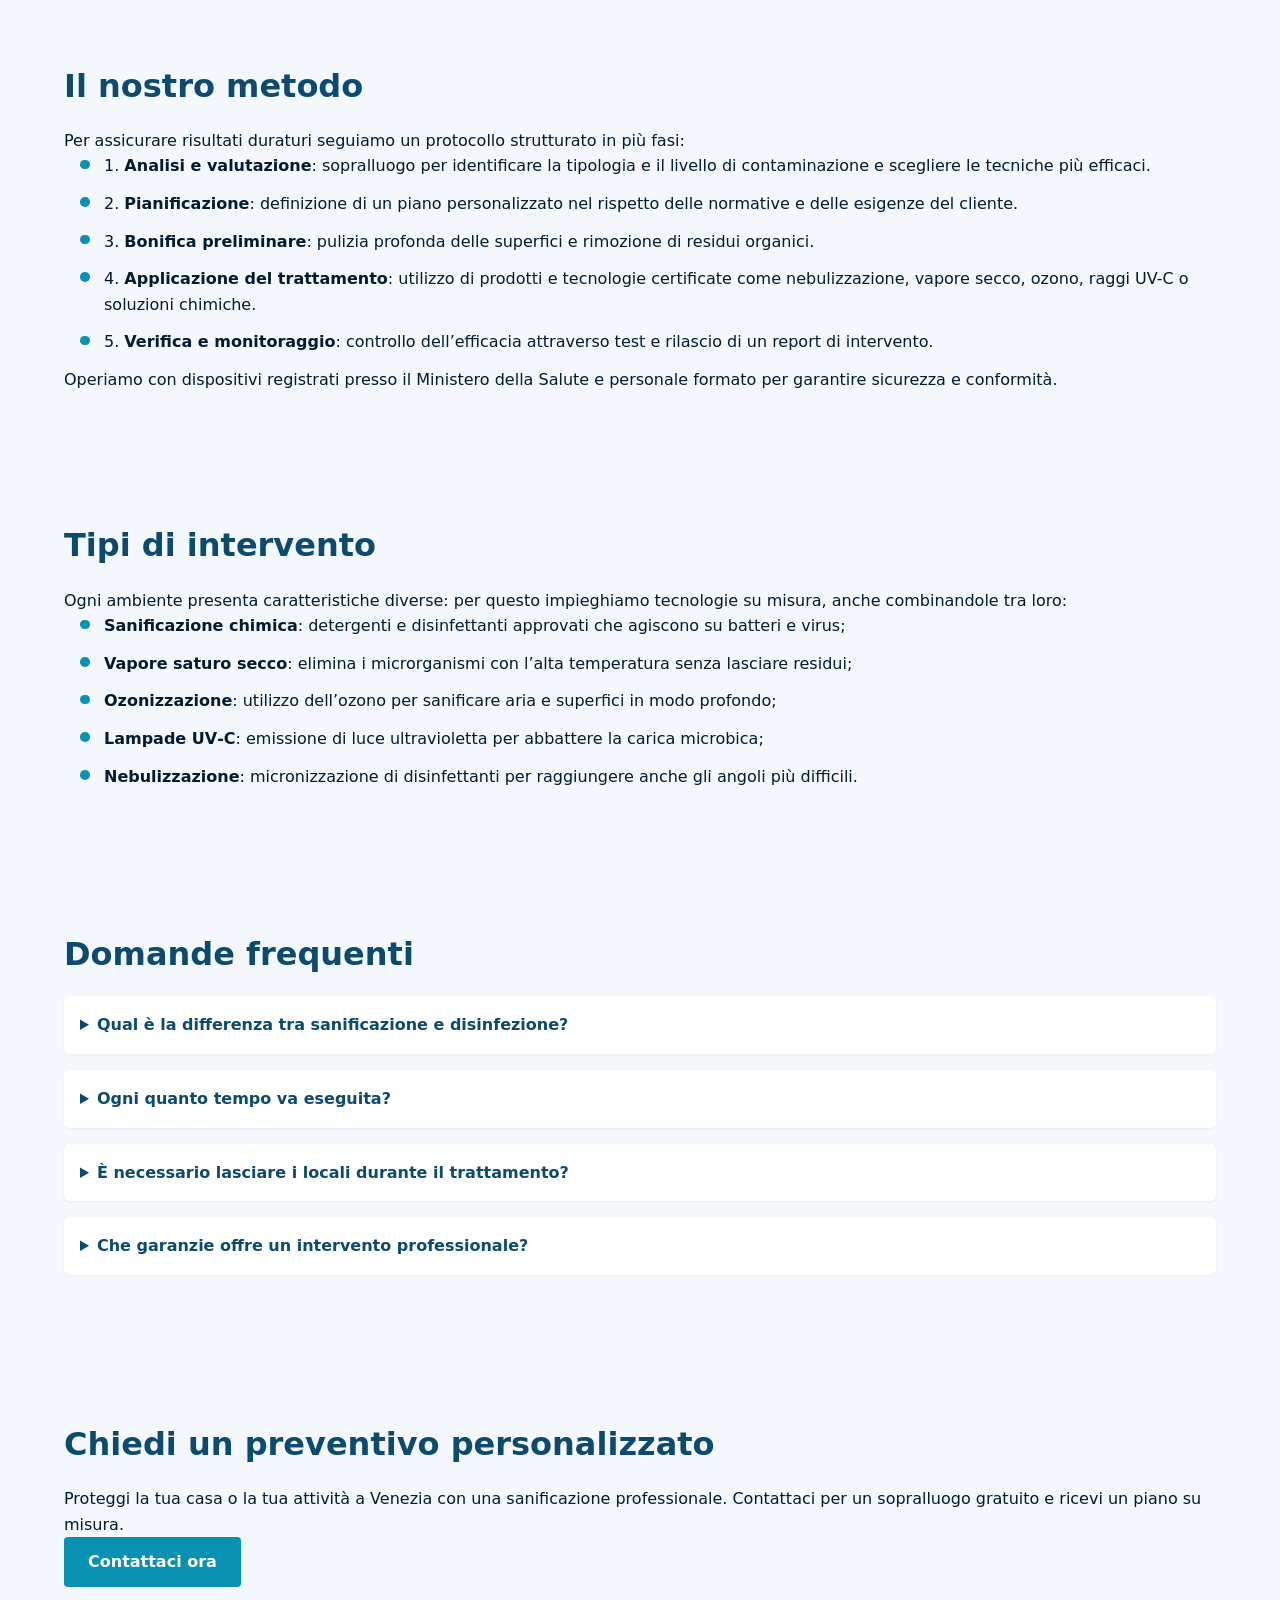
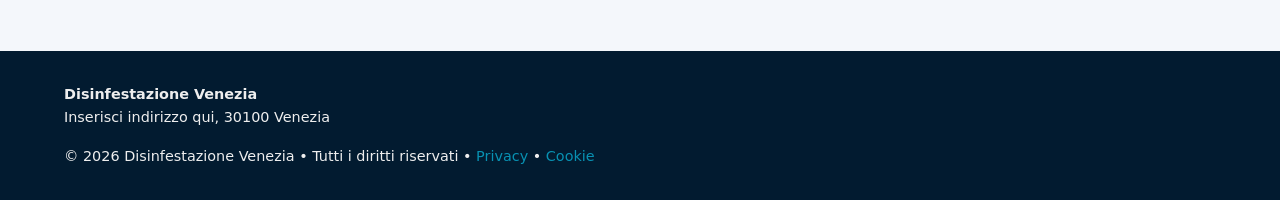
<file: sanificazione.html>
<!DOCTYPE html>
<html lang="it">
<head>
  <meta charset="utf-8" />
  <meta name="viewport" content="width=device-width, initial-scale=1" />
  <title>Sanificazione ambientale a Venezia | Eliminazione virus, batteri e muffe</title>
  <meta name="description" content="Sanificazione professionale a Venezia per abitazioni e aziende. Analizziamo gli ambienti, applichiamo trattamenti certificati contro virus e batteri e rilasciamo report di conformità." />
  <link rel="canonical" href="https://www.disinfestazionevenezia.it/sanificazione.html" />
  <meta name="robots" content="index,follow,max-image-preview:large" />
  <meta property="og:type" content="website" />
  <meta property="og:locale" content="it_IT" />
  <meta property="og:title" content="Sanificazione ambientale a Venezia" />
  <meta property="og:description" content="Interventi certificati di sanificazione a Venezia: analisi, trattamenti chimici e fisici, verifica e reportistica per case, uffici e aziende." />
  <meta property="og:url" content="https://www.disinfestazionevenezia.it/sanificazione.html" />
  <link rel="icon" href="assets/img/favicon.ico" />
  <link rel="stylesheet" href="style.css" />
</head>
<body>
  <!-- Navigazione -->
  <nav>
    <div class="container" style="display:flex; align-items:center; width:100%;">
      <a href="index.html" class="brand" aria-label="Disinfestazione Venezia">
        <span class="logo" aria-hidden="true"></span>
        Disinfestazione&nbsp;Venezia
      </a>
      <button class="menu-toggle" aria-label="Apri menù" aria-expanded="false">
        <span></span><span></span><span></span>
      </button>
      <ul role="menubar">
        <li><a href="index.html#perche" role="menuitem">Perché noi</a></li>
        <li><a href="index.html#servizi" role="menuitem">Servizi</a></li>
        <li><a href="index.html#pest-list" role="menuitem">Infestanti</a></li>
        <li><a href="index.html#aree" role="menuitem">Zone</a></li>
        <li><a href="index.html#faq" role="menuitem">FAQ</a></li>
        <li><a href="index.html#contatti" role="menuitem">Contatti</a></li>
      </ul>
    </div>
  </nav>

  <!-- Hero -->
  <header class="hero" style="background-image:url('assets/img/hero-sanificazione.png');">
    <div class="container hero-content">
      <h1>Sanificazione ambientale a Venezia</h1>
      <p class="lead">Eliminiamo virus, batteri e muffe da case e aziende, ripristinando condizioni igieniche ideali con trattamenti certificati.</p>
      <a class="btn" href="index.html#contatti">Prenota un sopralluogo</a>
    </div>
  </header>

  <main class="container" style="margin-top:2rem;">
    <!-- Cosa significa sanificazione -->
    <section>
      <h2>Cosa significa sanificazione</h2>
      <p class="lead">La sanificazione non è una semplice pulizia: è un processo sistemico che riduce drasticamente virus, batteri e muffe attraverso analisi, pianificazione e trattamenti mirati.</p>
      <p>Secondo le linee guida, la sanificazione comprende operazioni di pulizia, disinfezione e verifica volte a riportare un ambiente a condizioni igieniche ottimali. È quindi un percorso strutturato che parte dalla valutazione del rischio e si conclude con il controllo dell'efficacia.</p>
    </section>

    <!-- Perché è importante -->
    <section>
      <h2>Perché è importante sanificare</h2>
      <p>Una sanificazione periodica tutela la salute di chi frequenta gli ambienti, migliora la percezione di sicurezza e riduce le assenze per malattia. Garantisce inoltre la conformità alle normative igienico‑sanitarie, rafforza la reputazione di aziende e locali e aumenta la produttività.</p>
    </section>

    <!-- Dove è indispensabile -->
    <section>
      <h2>Dove è indispensabile</h2>
      <p>Il servizio è utile in ogni contesto, ma diventa fondamentale negli ambienti a elevata frequentazione o con requisiti di igiene stringenti:</p>
      <ul class="bullets">
        <li>Uffici, studi professionali e coworking;</li>
        <li>Scuole, università e strutture educative;</li>
        <li>Ospedali, case di cura, ambulatori e farmacie;</li>
        <li>Ristoranti, bar, mense e locali alimentari;</li>
        <li>Negozi, supermercati e centri commerciali;</li>
        <li>Condomini, hotel e strutture ricettive.</li>
      </ul>
    </section>

    <!-- Il nostro metodo -->
    <section>
      <h2>Il nostro metodo</h2>
      <p>Per assicurare risultati duraturi seguiamo un protocollo strutturato in più fasi:</p>
      <ol class="bullets" style="list-style: decimal inside;">
        <li><strong>Analisi e valutazione</strong>: sopralluogo per identificare la tipologia e il livello di contaminazione e scegliere le tecniche più efficaci.</li>
        <li><strong>Pianificazione</strong>: definizione di un piano personalizzato nel rispetto delle normative e delle esigenze del cliente.</li>
        <li><strong>Bonifica preliminare</strong>: pulizia profonda delle superfici e rimozione di residui organici.</li>
        <li><strong>Applicazione del trattamento</strong>: utilizzo di prodotti e tecnologie certificate come nebulizzazione, vapore secco, ozono, raggi UV-C o soluzioni chimiche.</li>
        <li><strong>Verifica e monitoraggio</strong>: controllo dell’efficacia attraverso test e rilascio di un report di intervento.</li>
      </ol>
      <p>Operiamo con dispositivi registrati presso il Ministero della Salute e personale formato per garantire sicurezza e conformità.</p>
    </section>

    <!-- Tipi di intervento -->
    <section>
      <h2>Tipi di intervento</h2>
      <p>Ogni ambiente presenta caratteristiche diverse: per questo impieghiamo tecnologie su misura, anche combinandole tra loro:</p>
      <ul class="bullets">
        <li><strong>Sanificazione chimica</strong>: detergenti e disinfettanti approvati che agiscono su batteri e virus;</li>
        <li><strong>Vapore saturo secco</strong>: elimina i microrganismi con l’alta temperatura senza lasciare residui;</li>
        <li><strong>Ozonizzazione</strong>: utilizzo dell’ozono per sanificare aria e superfici in modo profondo;</li>
        <li><strong>Lampade UV‑C</strong>: emissione di luce ultravioletta per abbattere la carica microbica;</li>
        <li><strong>Nebulizzazione</strong>: micronizzazione di disinfettanti per raggiungere anche gli angoli più difficili.</li>
      </ul>
    </section>

    <!-- FAQ -->
    <section>
      <h2>Domande frequenti</h2>
      <details>
        <summary>Qual è la differenza tra sanificazione e disinfezione?</summary>
        <p>La sanificazione è un processo completo che include l’analisi, la pianificazione e la verifica dell’efficacia oltre alla disinfezione. Il suo scopo è riportare le condizioni igieniche ideali e mantenerle nel tempo.</p>
      </details>
      <details>
        <summary>Ogni quanto tempo va eseguita?</summary>
        <p>La frequenza varia in base al tipo di ambiente e al rischio di contaminazione. Uffici e abitazioni possono programmare sanificazioni periodiche, mentre spazi sanitari o alimentari richiedono interventi regolari o straordinari dopo eventi specifici.</p>
      </details>
      <details>
        <summary>È necessario lasciare i locali durante il trattamento?</summary>
        <p>Alcune tecniche (es. ozono o nebulizzazioni chimiche) richiedono l’assenza temporanea di persone e animali. Dopo l’aerazione e il tempo di sicurezza previsto, gli ambienti sono nuovamente fruibili.</p>
      </details>
      <details>
        <summary>Che garanzie offre un intervento professionale?</summary>
        <p>Un servizio eseguito da professionisti offre report di intervento, tracciabilità delle operazioni e garanzia di conformità alle normative. Un monitoraggio finale verifica l’efficacia e assicura la tutela della salute.</p>
      </details>
    </section>

    <!-- CTA -->
    <section>
      <h2>Chiedi un preventivo personalizzato</h2>
      <p>Proteggi la tua casa o la tua attività a Venezia con una sanificazione professionale. Contattaci per un sopralluogo gratuito e ricevi un piano su misura.</p>
      <a class="btn" href="index.html#contatti">Contattaci ora</a>
    </section>
  </main>

  <footer>
    <div class="container">
      <div class="footer-cols">
        <div>
          <strong>Disinfestazione&nbsp;Venezia</strong><br />
          <span><!-- placeholder --> Inserisci indirizzo qui, 30100 Venezia</span>
        </div>
        <div>
          © <span id="year"></span> Disinfestazione&nbsp;Venezia • Tutti i diritti riservati • <a href="privacy.html">Privacy</a> • <a href="cookie.html">Cookie</a>
        </div>
      </div>
    </div>
  </footer>

  <!-- Structured data -->
  <script type="application/ld+json">
  {
    "@context": "https://schema.org",
    "@type": "Service",
    "name": "Sanificazione ambientale a Venezia",
    "serviceType": "Sanificazione ambientale",
    "areaServed": "Venezia",
    "provider": {
      "@type": "LocalBusiness",
      "name": "Disinfestazione Venezia",
      "url": "https://www.disinfestazionevenezia.it/"
    }
  }
  </script>
  <script type="application/ld+json">
  {
    "@context": "https://schema.org",
    "@type": "BreadcrumbList",
    "itemListElement": [
      {"@type": "ListItem", "position": 1, "name": "Home", "item": "https://www.disinfestazionevenezia.it/"},
      {"@type": "ListItem", "position": 2, "name": "Sanificazione ambientale", "item": "https://www.disinfestazionevenezia.it/sanificazione.html"}
    ]
  }
  </script>
  <script src="script.js" defer></script>
  <script>
    document.addEventListener('DOMContentLoaded', function() {
      const yearSpan = document.getElementById('year');
      if (yearSpan) {
        yearSpan.textContent = new Date().getFullYear();
      }
    });
  </script>
</body>
</html>
</file>
<file: style.css>
/*
  Modern and accessible styles for the Disinfestazione Venezia website.
  The design uses a clean layout with generous whitespace and a restrained
  colour palette inspired by the Venetian lagoon. The CSS is mobile‑first
  and progressively enhances larger screens with additional layout rules.
*/

/* Variables for colours and spacing */
:root {
  --colour-primary: #0c4a6e;      /* deep blue for headers and accents */
  --colour-secondary: #0891b2;    /* teal for buttons and highlights */
  --colour-light: #f4f7fb;        /* very light grey for backgrounds */
  --colour-dark: #021b30;         /* almost black for text */
  --colour-accent: #eab308;       /* warm gold accent */
  --max-width: 1200px;
  --header-height: 70px;
  --transition: 0.3s ease;
}

/* Global resets */
* {
  box-sizing: border-box;
  margin: 0;
  padding: 0;
}

body {
  font-family: system-ui, -apple-system, BlinkMacSystemFont, "Segoe UI",
    Roboto, Oxygen, Ubuntu, Cantarell, "Open Sans", "Helvetica Neue",
    sans-serif;
  line-height: 1.6;
  color: var(--colour-dark);
  background-color: var(--colour-light);
}

a {
  color: var(--colour-secondary);
  text-decoration: none;
}
a:hover {
  text-decoration: underline;
}

img {
  max-width: 100%;
  display: block;
}

/* Container */
.container {
  width: 90%;
  max-width: var(--max-width);
  margin: 0 auto;
}

/* Navigation */
nav {
  position: fixed;
  top: 0;
  left: 0;
  width: 100%;
  height: var(--header-height);
  background: var(--colour-dark);
  color: white;
  display: flex;
  align-items: center;
  z-index: 1000;
  box-shadow: 0 2px 4px rgba(0, 0, 0, 0.1);
}

nav .brand {
  font-weight: bold;
  font-size: 1.2rem;
  display: flex;
  align-items: center;
  /* Prevent the site name from breaking onto multiple lines */
  white-space: nowrap;
}
nav .brand span.logo {
  width: 1rem;
  height: 1rem;
  border-radius: 50%;
  background: var(--colour-secondary);
  margin-right: 0.5rem;
}

nav ul {
  list-style: none;
  display: none;
  position: absolute;
  top: var(--header-height);
  left: 0;
  width: 100%;
  background: var(--colour-dark);
}
nav li {
  border-bottom: 1px solid rgba(255, 255, 255, 0.1);
}
nav a {
  display: block;
  padding: 1rem;
  color: white;
}
nav a:hover {
  background: var(--colour-secondary);
}

/* Hamburger button */
.menu-toggle {
  margin-left: auto;
  margin-right: 1rem;
  border: none;
  background: transparent;
  cursor: pointer;
  display: flex;
  flex-direction: column;
  gap: 5px;
}
.menu-toggle span {
  width: 25px;
  height: 3px;
  background: white;
  transition: var(--transition);
}

/* Show menu on toggle */
nav.open ul {
  display: block;
}

/* Hero section */
.hero {
  position: relative;
  height: 60vh;
  background-size: cover;
  background-position: center;
  display: flex;
  align-items: center;
  color: white;
  text-shadow: 0 2px 4px rgba(0, 0, 0, 0.7);
}

.hero::after {
  content: "";
  position: absolute;
  top: 0;
  left: 0;
  right: 0;
  bottom: 0;
  background: rgba(0, 0, 0, 0.5);
}

.hero .hero-content {
  position: relative;
  z-index: 1;
  max-width: 700px;
  padding: 2rem;
}
.hero h1 {
  font-size: 2.5rem;
  margin-bottom: 1rem;
}
.hero p {
  font-size: 1.1rem;
  margin-bottom: 1.5rem;
}
.btn {
  display: inline-block;
  background: var(--colour-secondary);
  color: white;
  padding: 0.75rem 1.5rem;
  border-radius: 4px;
  transition: var(--transition);
  font-weight: 600;
}
.btn:hover {
  background: var(--colour-accent);
  color: var(--colour-dark);
}

/* Section headings */
section {
  padding: 4rem 0;
}
section h2 {
  font-size: 2rem;
  color: var(--colour-primary);
  margin-bottom: 1rem;
}
section p.lead {
  font-size: 1.2rem;
  margin-bottom: 1.5rem;
}

/* Cards for services and pests */
.cards {
  display: grid;
  grid-template-columns: 1fr;
  gap: 1.5rem;
}
.card {
  background: white;
  border-radius: 8px;
  box-shadow: 0 2px 4px rgba(0, 0, 0, 0.05);
  padding: 1.5rem;
  transition: var(--transition);
}
.card:hover {
  box-shadow: 0 4px 8px rgba(0, 0, 0, 0.1);
}
.card h3 {
  margin-bottom: 0.5rem;
  color: var(--colour-primary);
}
.card p {
  margin-bottom: 1rem;
}
.card a {
  font-weight: 600;
  color: var(--colour-secondary);
}
.card a:hover {
  color: var(--colour-accent);
}

/* Bulleted lists */
.bullets {
  list-style: none;
  padding-left: 1rem;
}
.bullets li {
  position: relative;
  padding-left: 1.5rem;
  margin-bottom: 0.75rem;
}
.bullets li::before {
  content: "";
  position: absolute;
  left: 0;
  top: 0.4rem;
  width: 0.6rem;
  height: 0.6rem;
  background: var(--colour-secondary);
  border-radius: 50%;
}

/* FAQ section */
details {
  background: white;
  border-radius: 6px;
  padding: 1rem;
  margin-bottom: 1rem;
  box-shadow: 0 1px 3px rgba(0, 0, 0, 0.05);
}
details summary {
  cursor: pointer;
  font-weight: 600;
  color: var(--colour-primary);
}

/* Contact form */
form {
  display: flex;
  flex-direction: column;
  gap: 0.75rem;
}
form label {
  font-weight: 600;
}
form input,
form textarea {
  padding: 0.5rem;
  border: 1px solid #ccc;
  border-radius: 4px;
  font-size: 1rem;
}
form textarea {
  resize: vertical;
  min-height: 120px;
}
form button[type="submit"] {
  align-self: start;
}

/* Footer */
footer {
  background: var(--colour-dark);
  color: #eee;
  padding: 2rem 0;
  font-size: 0.9rem;
}
footer a {
  color: var(--colour-secondary);
}
footer .footer-cols {
  display: flex;
  flex-direction: column;
  gap: 1rem;
}

/* Responsive design */
@media (min-width: 600px) {
  .cards {
    grid-template-columns: repeat(2, 1fr);
  }
  nav ul {
    display: flex;
    position: static;
    background: none;
    height: var(--header-height);
  }
  nav li {
    border: none;
  }
  nav a {
    padding: 0 1rem;
    line-height: var(--header-height);
  }
  nav .menu-toggle {
    display: none;
  }
}

@media (min-width: 900px) {
  .cards {
    grid-template-columns: repeat(3, 1fr);
  }
  .hero h1 {
    font-size: 3rem;
  }
}

/* Adjust the brand font size on very small screens */
@media (max-width: 360px) {
  nav .brand {
    font-size: 1rem;
  }
}
</file>
